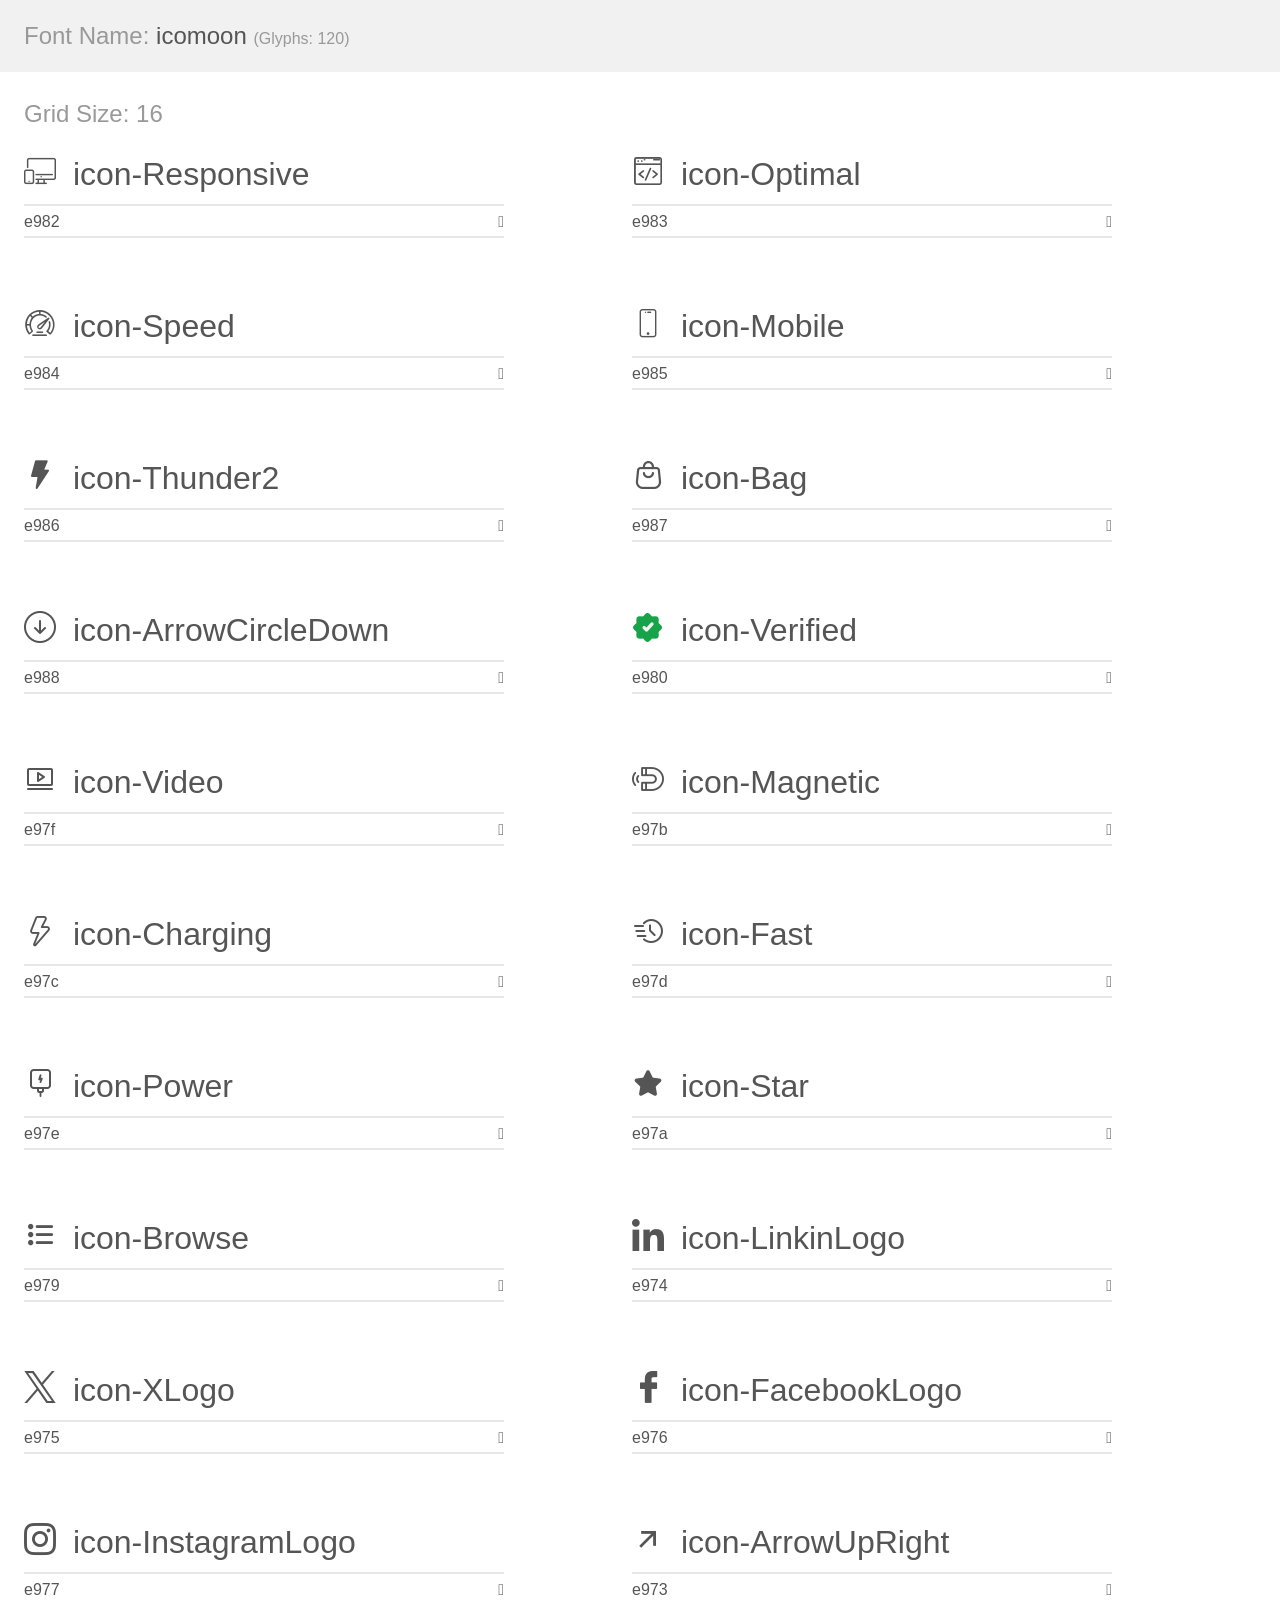
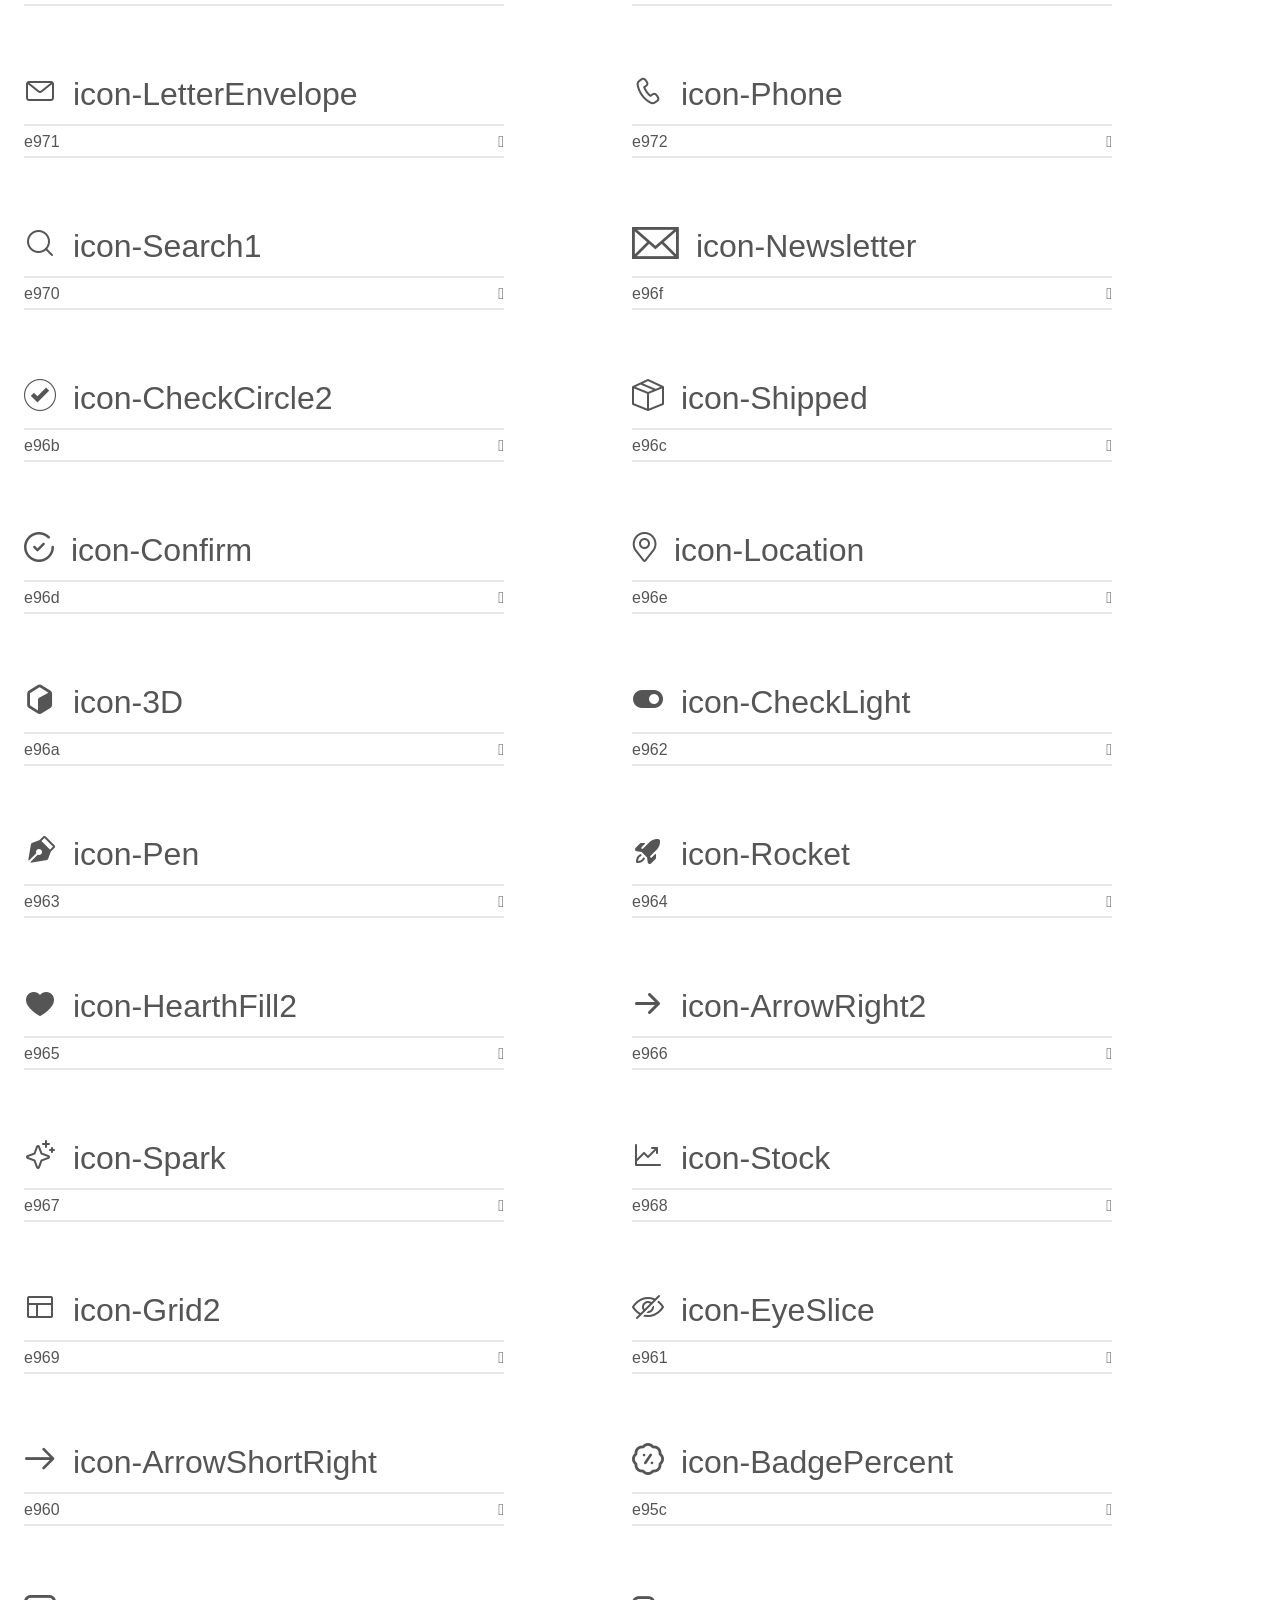
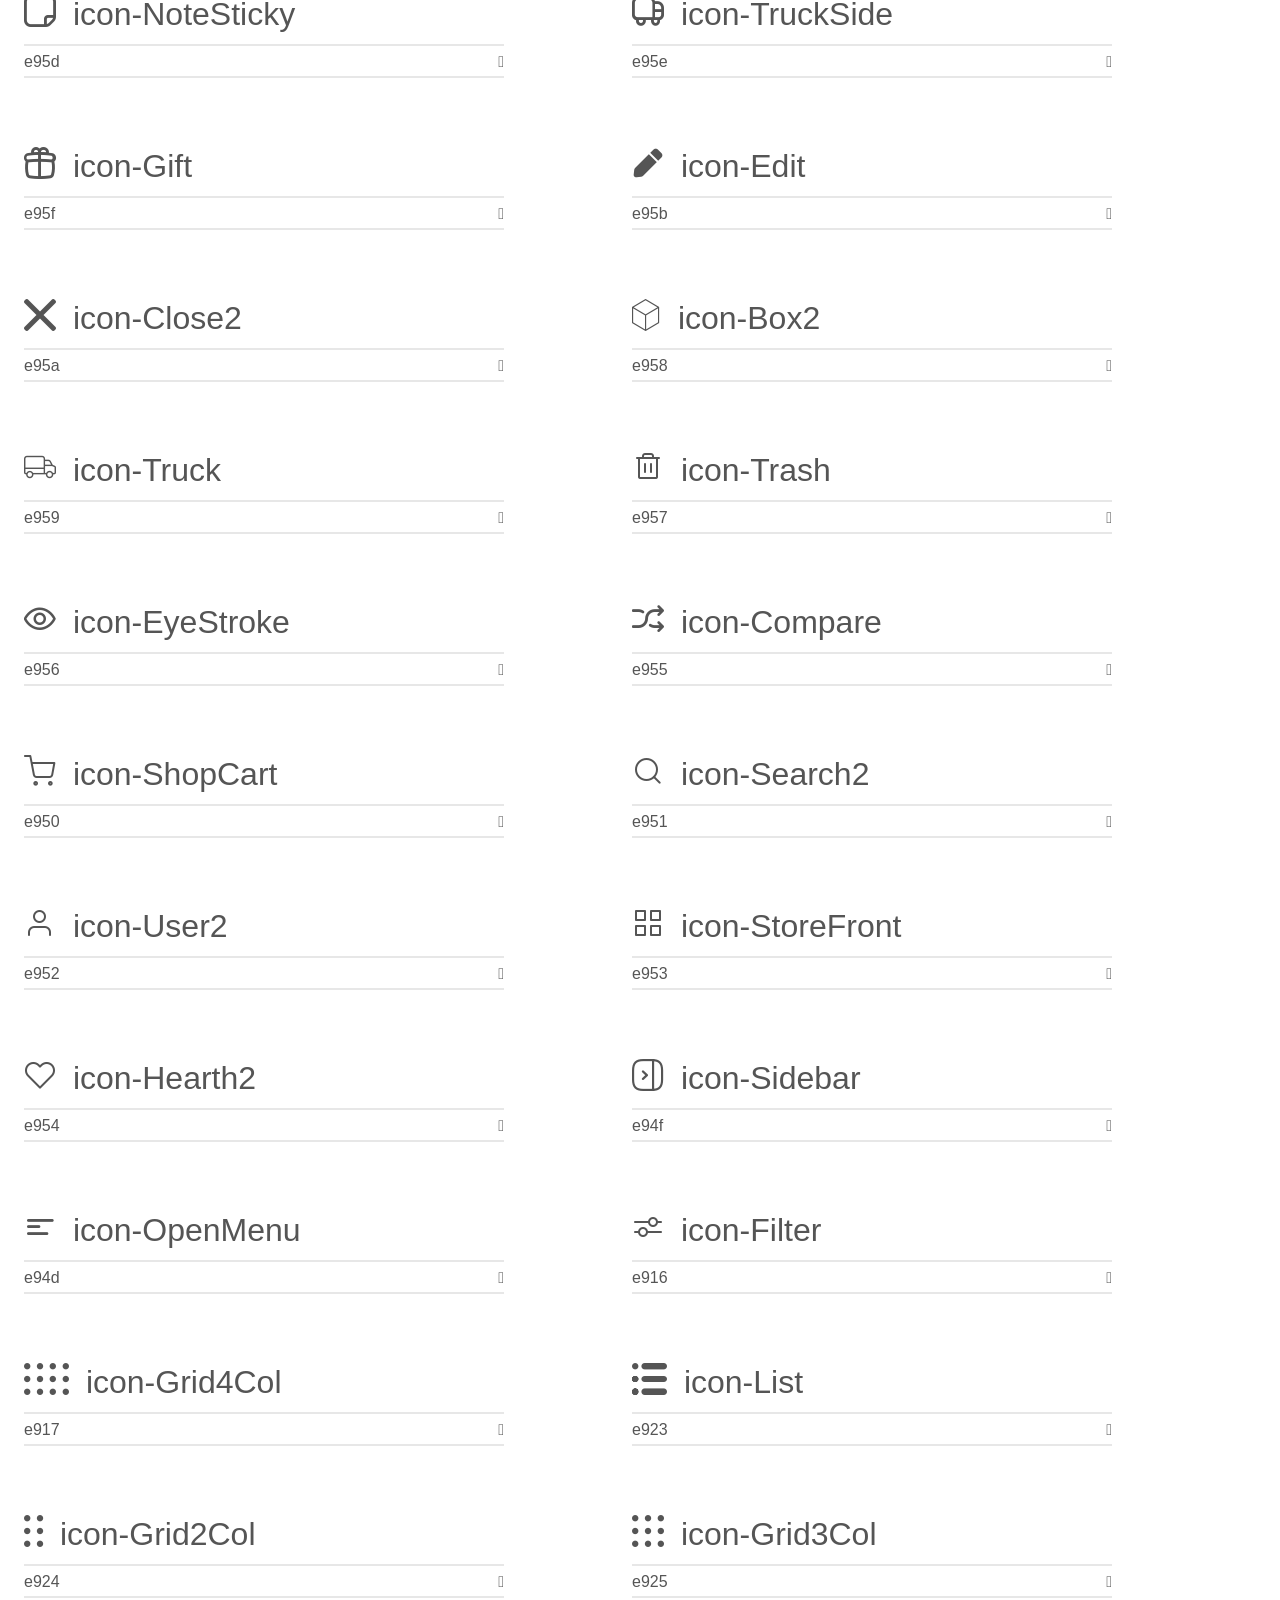
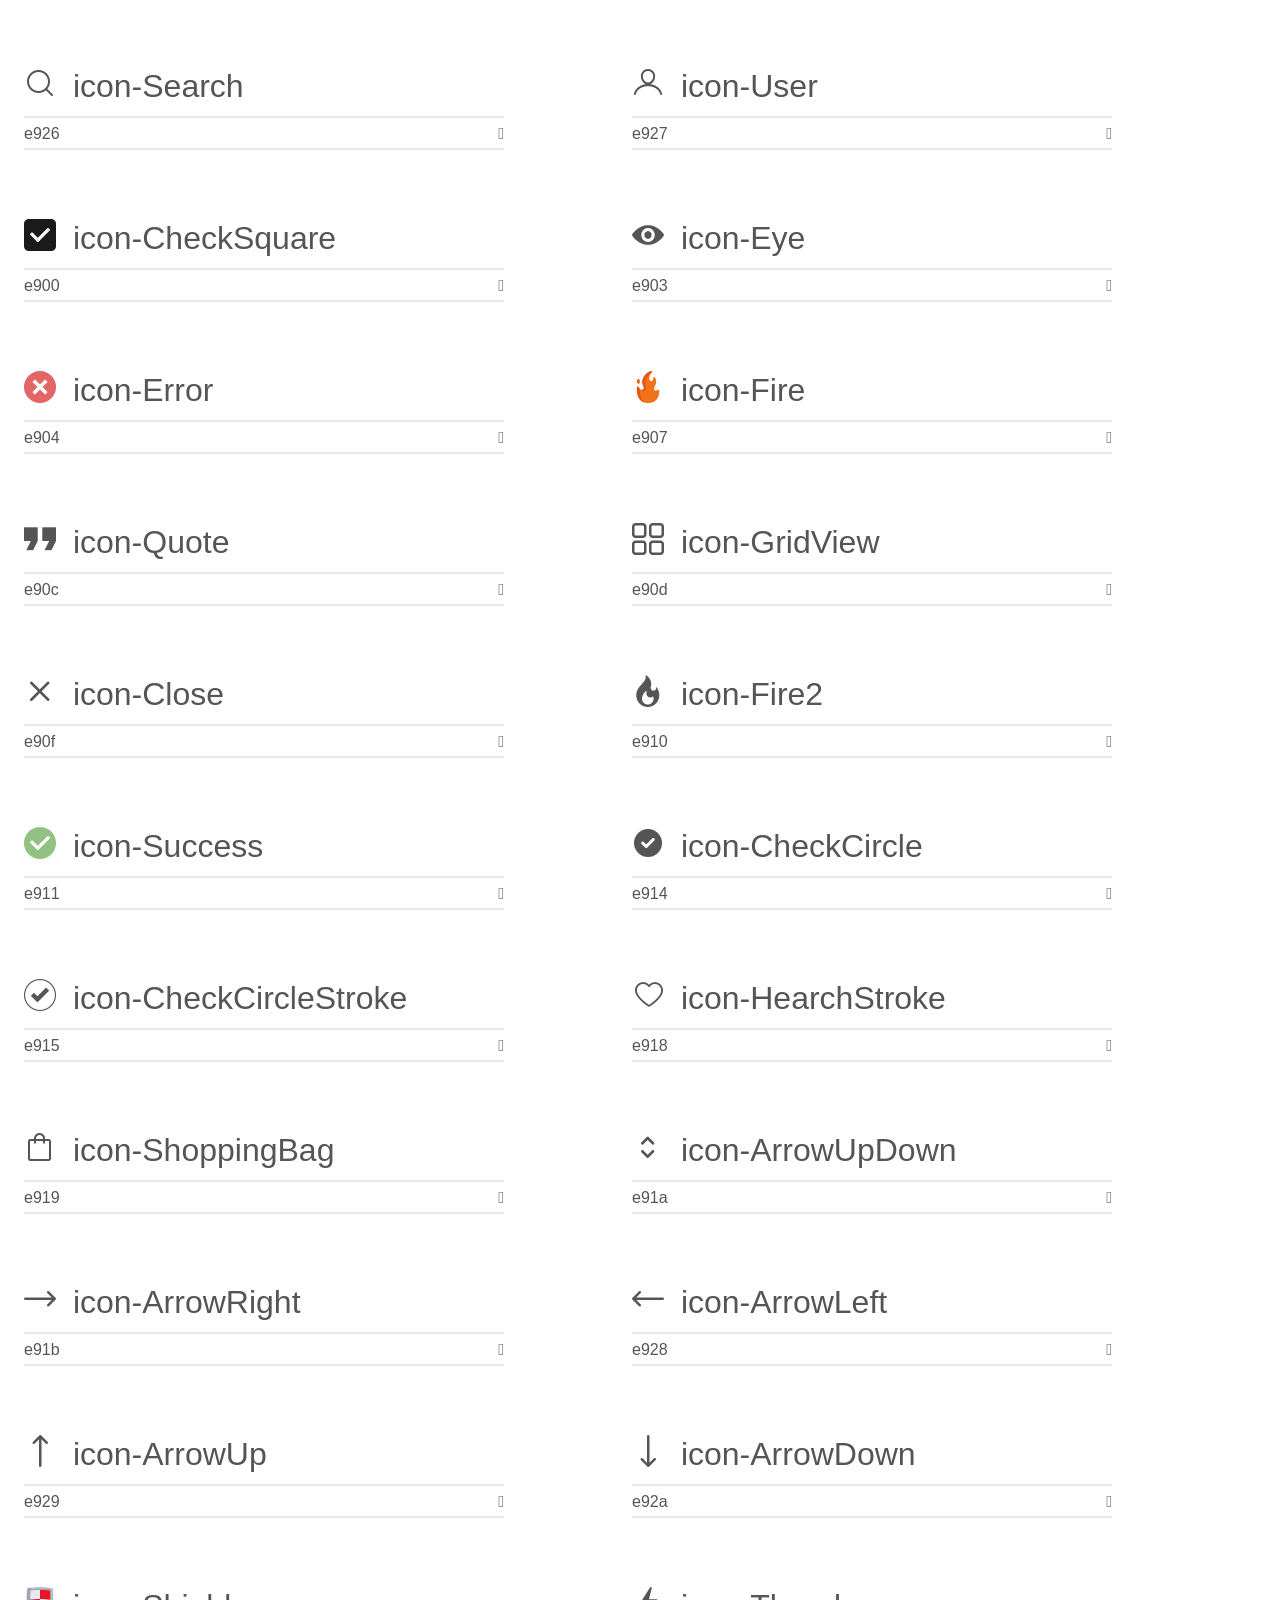
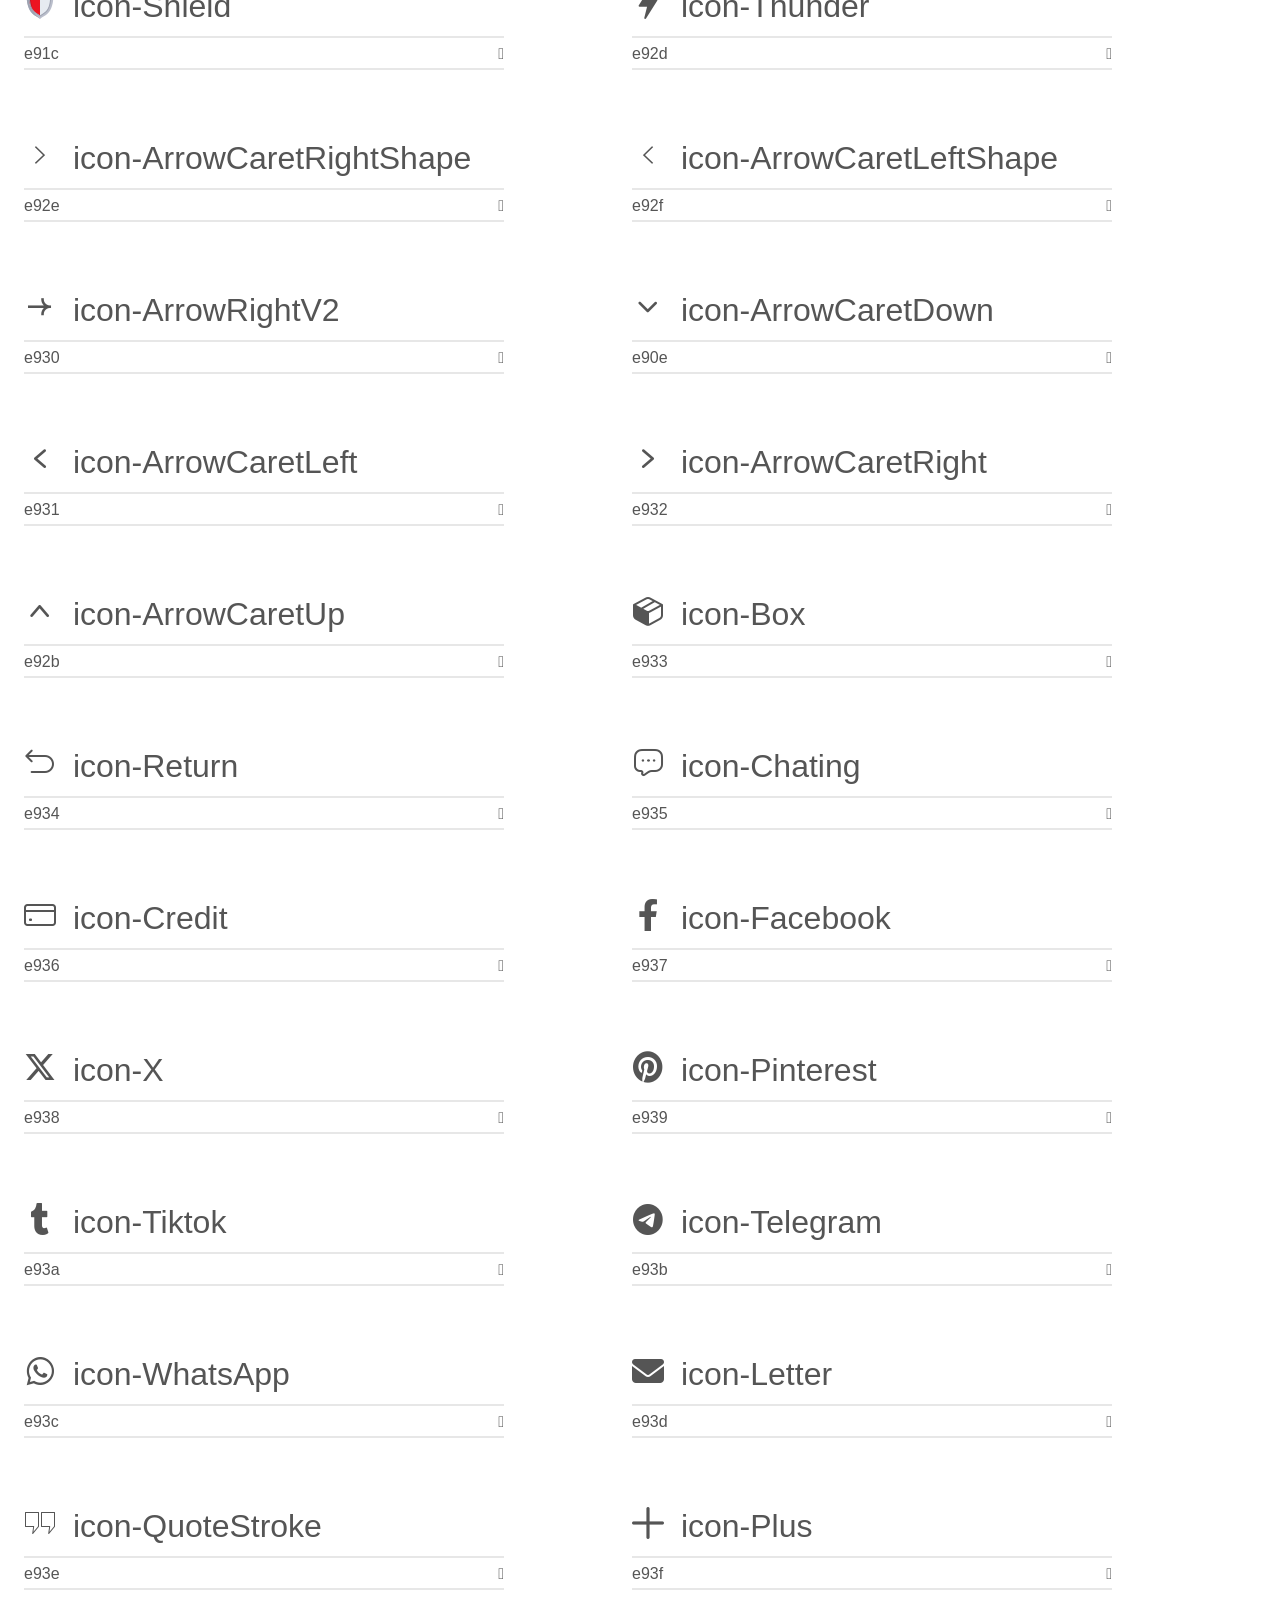
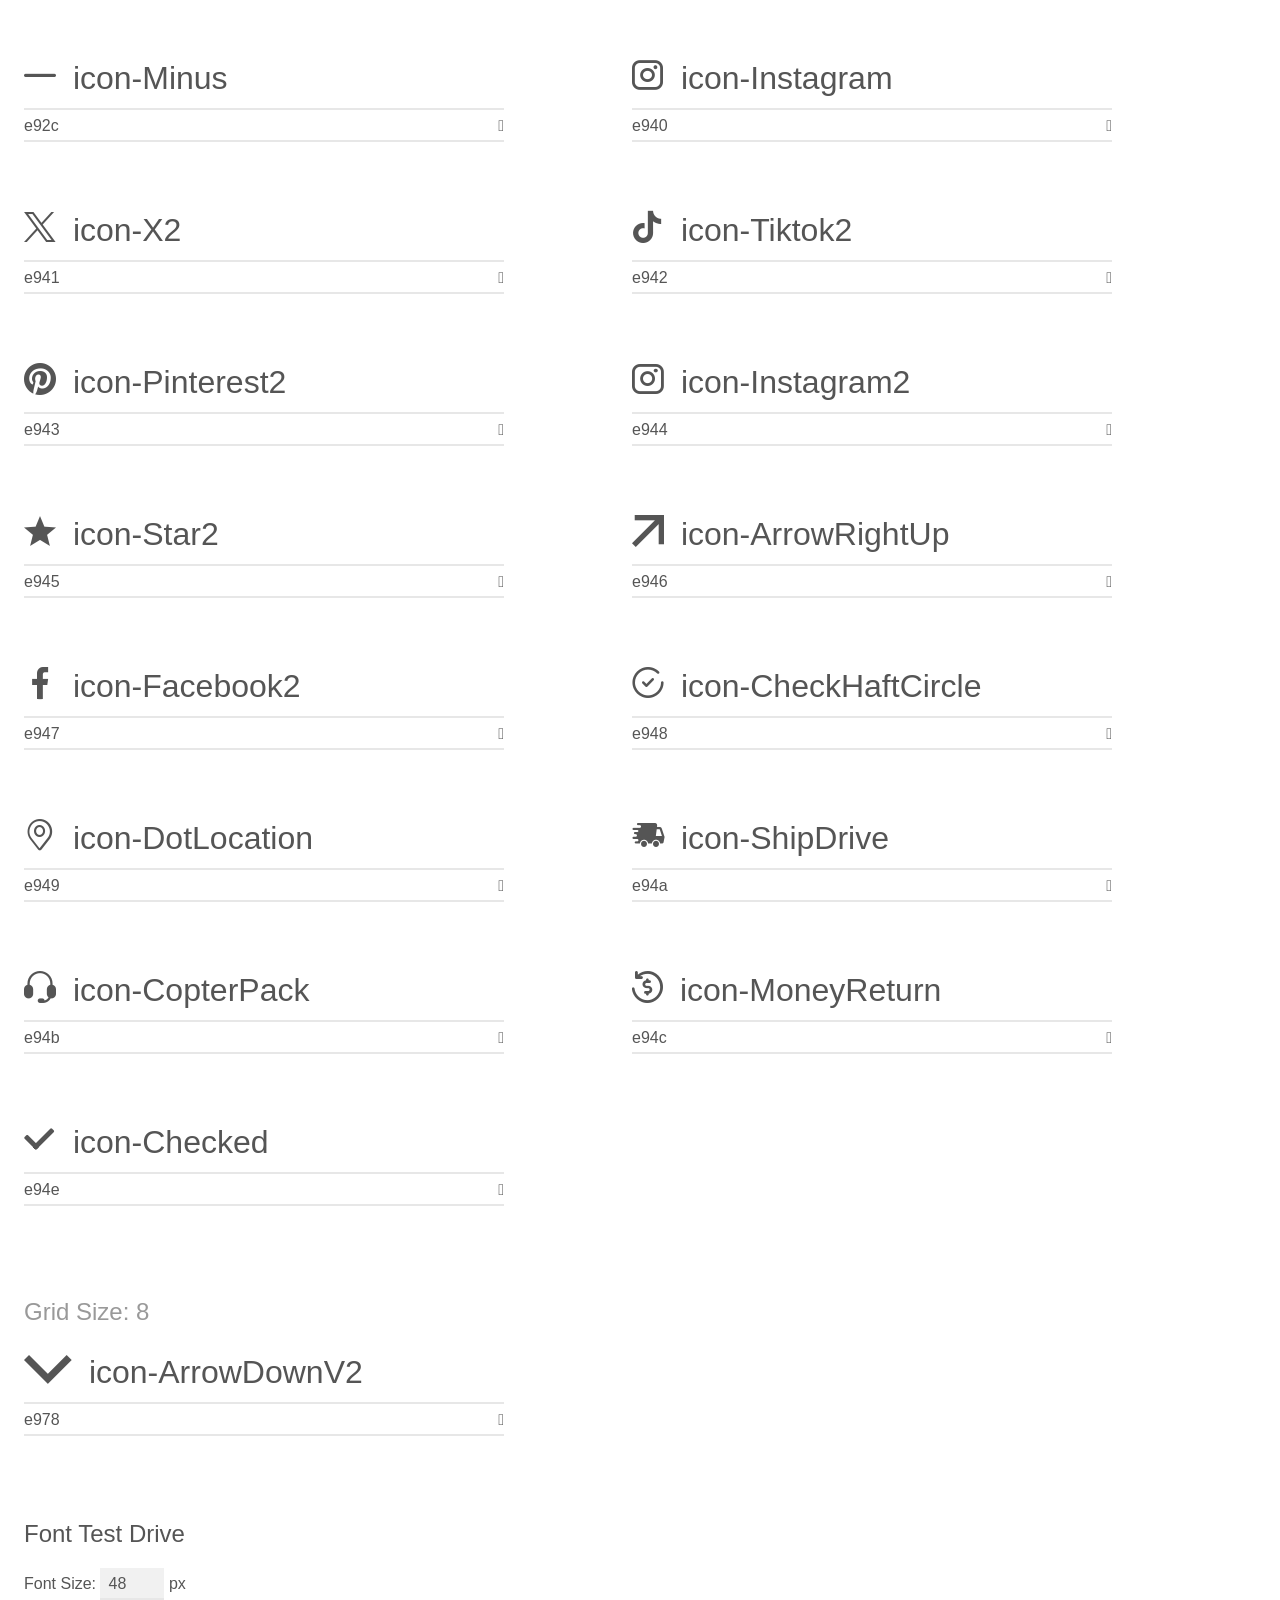
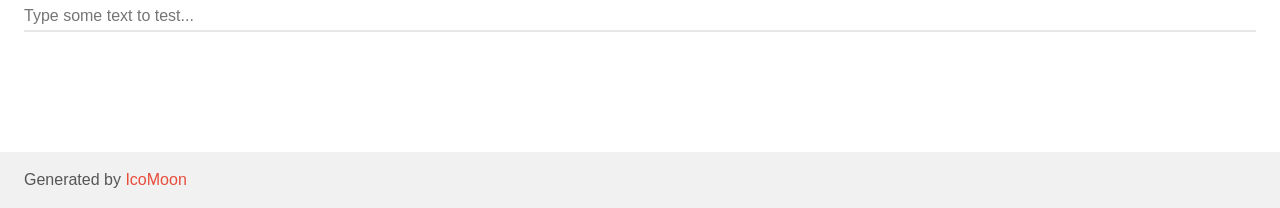
<file: assets/icon/icomoon/demo.html>
<!doctype html>
<html>
<head>
    <meta charset="utf-8">
    <title>IcoMoon Demo</title>
    <meta name="description" content="An Icon Font Generated By IcoMoon.io">
    <meta name="viewport" content="width=device-width, initial-scale=1">
    <link rel="stylesheet" href="demo-files/demo.css">
    <link rel="stylesheet" href="style.css"></head>
<body>
    <div class="bgc1 clearfix">
        <h1 class="mhmm mvm"><span class="fgc1">Font Name:</span> icomoon <small class="fgc1">(Glyphs:&nbsp;120)</small></h1>
    </div>
    <div class="clearfix mhl ptl">
        <h1 class="mvm mtn fgc1">Grid Size: 16</h1>
        <div class="glyph fs1">
            <div class="clearfix bshadow0 pbs">
                <span class="icon-Responsive"></span>
                <span class="mls"> icon-Responsive</span>
            </div>
            <fieldset class="fs0 size1of1 clearfix hidden-false">
                <input type="text" readonly value="e982" class="unit size1of2" />
                <input type="text" maxlength="1" readonly value="&#xe982;" class="unitRight size1of2 talign-right" />
            </fieldset>
            <div class="fs0 bshadow0 clearfix hidden-true">
                <span class="unit pvs fgc1">liga: </span>
                <input type="text" readonly value="" class="liga unitRight" />
            </div>
        </div>
        <div class="glyph fs1">
            <div class="clearfix bshadow0 pbs">
                <span class="icon-Optimal"></span>
                <span class="mls"> icon-Optimal</span>
            </div>
            <fieldset class="fs0 size1of1 clearfix hidden-false">
                <input type="text" readonly value="e983" class="unit size1of2" />
                <input type="text" maxlength="1" readonly value="&#xe983;" class="unitRight size1of2 talign-right" />
            </fieldset>
            <div class="fs0 bshadow0 clearfix hidden-true">
                <span class="unit pvs fgc1">liga: </span>
                <input type="text" readonly value="" class="liga unitRight" />
            </div>
        </div>
        <div class="glyph fs1">
            <div class="clearfix bshadow0 pbs">
                <span class="icon-Speed"></span>
                <span class="mls"> icon-Speed</span>
            </div>
            <fieldset class="fs0 size1of1 clearfix hidden-false">
                <input type="text" readonly value="e984" class="unit size1of2" />
                <input type="text" maxlength="1" readonly value="&#xe984;" class="unitRight size1of2 talign-right" />
            </fieldset>
            <div class="fs0 bshadow0 clearfix hidden-true">
                <span class="unit pvs fgc1">liga: </span>
                <input type="text" readonly value="" class="liga unitRight" />
            </div>
        </div>
        <div class="glyph fs1">
            <div class="clearfix bshadow0 pbs">
                <span class="icon-Mobile"></span>
                <span class="mls"> icon-Mobile</span>
            </div>
            <fieldset class="fs0 size1of1 clearfix hidden-false">
                <input type="text" readonly value="e985" class="unit size1of2" />
                <input type="text" maxlength="1" readonly value="&#xe985;" class="unitRight size1of2 talign-right" />
            </fieldset>
            <div class="fs0 bshadow0 clearfix hidden-true">
                <span class="unit pvs fgc1">liga: </span>
                <input type="text" readonly value="" class="liga unitRight" />
            </div>
        </div>
        <div class="glyph fs1">
            <div class="clearfix bshadow0 pbs">
                <span class="icon-Thunder2"></span>
                <span class="mls"> icon-Thunder2</span>
            </div>
            <fieldset class="fs0 size1of1 clearfix hidden-false">
                <input type="text" readonly value="e986" class="unit size1of2" />
                <input type="text" maxlength="1" readonly value="&#xe986;" class="unitRight size1of2 talign-right" />
            </fieldset>
            <div class="fs0 bshadow0 clearfix hidden-true">
                <span class="unit pvs fgc1">liga: </span>
                <input type="text" readonly value="" class="liga unitRight" />
            </div>
        </div>
        <div class="glyph fs1">
            <div class="clearfix bshadow0 pbs">
                <span class="icon-Bag"></span>
                <span class="mls"> icon-Bag</span>
            </div>
            <fieldset class="fs0 size1of1 clearfix hidden-false">
                <input type="text" readonly value="e987" class="unit size1of2" />
                <input type="text" maxlength="1" readonly value="&#xe987;" class="unitRight size1of2 talign-right" />
            </fieldset>
            <div class="fs0 bshadow0 clearfix hidden-true">
                <span class="unit pvs fgc1">liga: </span>
                <input type="text" readonly value="" class="liga unitRight" />
            </div>
        </div>
        <div class="glyph fs1">
            <div class="clearfix bshadow0 pbs">
                <span class="icon-ArrowCircleDown"></span>
                <span class="mls"> icon-ArrowCircleDown</span>
            </div>
            <fieldset class="fs0 size1of1 clearfix hidden-false">
                <input type="text" readonly value="e988" class="unit size1of2" />
                <input type="text" maxlength="1" readonly value="&#xe988;" class="unitRight size1of2 talign-right" />
            </fieldset>
            <div class="fs0 bshadow0 clearfix hidden-true">
                <span class="unit pvs fgc1">liga: </span>
                <input type="text" readonly value="" class="liga unitRight" />
            </div>
        </div>
        <div class="glyph fs1">
            <div class="clearfix bshadow0 pbs">
                <span class="icon-Verified"><span class="path1"></span><span class="path2"></span></span>
                <span class="mls"> icon-Verified</span>
            </div>
            <fieldset class="fs0 size1of1 clearfix hidden-false">
                <input type="text" readonly value="e980" class="unit size1of2" />
                <input type="text" maxlength="1" readonly value="&#xe980;" class="unitRight size1of2 talign-right" />
            </fieldset>
            <div class="fs0 bshadow0 clearfix hidden-true">
                <span class="unit pvs fgc1">liga: </span>
                <input type="text" readonly value="" class="liga unitRight" />
            </div>
        </div>
        <div class="glyph fs1">
            <div class="clearfix bshadow0 pbs">
                <span class="icon-Video"></span>
                <span class="mls"> icon-Video</span>
            </div>
            <fieldset class="fs0 size1of1 clearfix hidden-false">
                <input type="text" readonly value="e97f" class="unit size1of2" />
                <input type="text" maxlength="1" readonly value="&#xe97f;" class="unitRight size1of2 talign-right" />
            </fieldset>
            <div class="fs0 bshadow0 clearfix hidden-true">
                <span class="unit pvs fgc1">liga: </span>
                <input type="text" readonly value="" class="liga unitRight" />
            </div>
        </div>
        <div class="glyph fs1">
            <div class="clearfix bshadow0 pbs">
                <span class="icon-Magnetic"></span>
                <span class="mls"> icon-Magnetic</span>
            </div>
            <fieldset class="fs0 size1of1 clearfix hidden-false">
                <input type="text" readonly value="e97b" class="unit size1of2" />
                <input type="text" maxlength="1" readonly value="&#xe97b;" class="unitRight size1of2 talign-right" />
            </fieldset>
            <div class="fs0 bshadow0 clearfix hidden-true">
                <span class="unit pvs fgc1">liga: </span>
                <input type="text" readonly value="" class="liga unitRight" />
            </div>
        </div>
        <div class="glyph fs1">
            <div class="clearfix bshadow0 pbs">
                <span class="icon-Charging"></span>
                <span class="mls"> icon-Charging</span>
            </div>
            <fieldset class="fs0 size1of1 clearfix hidden-false">
                <input type="text" readonly value="e97c" class="unit size1of2" />
                <input type="text" maxlength="1" readonly value="&#xe97c;" class="unitRight size1of2 talign-right" />
            </fieldset>
            <div class="fs0 bshadow0 clearfix hidden-true">
                <span class="unit pvs fgc1">liga: </span>
                <input type="text" readonly value="" class="liga unitRight" />
            </div>
        </div>
        <div class="glyph fs1">
            <div class="clearfix bshadow0 pbs">
                <span class="icon-Fast"></span>
                <span class="mls"> icon-Fast</span>
            </div>
            <fieldset class="fs0 size1of1 clearfix hidden-false">
                <input type="text" readonly value="e97d" class="unit size1of2" />
                <input type="text" maxlength="1" readonly value="&#xe97d;" class="unitRight size1of2 talign-right" />
            </fieldset>
            <div class="fs0 bshadow0 clearfix hidden-true">
                <span class="unit pvs fgc1">liga: </span>
                <input type="text" readonly value="" class="liga unitRight" />
            </div>
        </div>
        <div class="glyph fs1">
            <div class="clearfix bshadow0 pbs">
                <span class="icon-Power"></span>
                <span class="mls"> icon-Power</span>
            </div>
            <fieldset class="fs0 size1of1 clearfix hidden-false">
                <input type="text" readonly value="e97e" class="unit size1of2" />
                <input type="text" maxlength="1" readonly value="&#xe97e;" class="unitRight size1of2 talign-right" />
            </fieldset>
            <div class="fs0 bshadow0 clearfix hidden-true">
                <span class="unit pvs fgc1">liga: </span>
                <input type="text" readonly value="" class="liga unitRight" />
            </div>
        </div>
        <div class="glyph fs1">
            <div class="clearfix bshadow0 pbs">
                <span class="icon-Star"></span>
                <span class="mls"> icon-Star</span>
            </div>
            <fieldset class="fs0 size1of1 clearfix hidden-false">
                <input type="text" readonly value="e97a" class="unit size1of2" />
                <input type="text" maxlength="1" readonly value="&#xe97a;" class="unitRight size1of2 talign-right" />
            </fieldset>
            <div class="fs0 bshadow0 clearfix hidden-true">
                <span class="unit pvs fgc1">liga: </span>
                <input type="text" readonly value="" class="liga unitRight" />
            </div>
        </div>
        <div class="glyph fs1">
            <div class="clearfix bshadow0 pbs">
                <span class="icon-Browse"></span>
                <span class="mls"> icon-Browse</span>
            </div>
            <fieldset class="fs0 size1of1 clearfix hidden-false">
                <input type="text" readonly value="e979" class="unit size1of2" />
                <input type="text" maxlength="1" readonly value="&#xe979;" class="unitRight size1of2 talign-right" />
            </fieldset>
            <div class="fs0 bshadow0 clearfix hidden-true">
                <span class="unit pvs fgc1">liga: </span>
                <input type="text" readonly value="" class="liga unitRight" />
            </div>
        </div>
        <div class="glyph fs1">
            <div class="clearfix bshadow0 pbs">
                <span class="icon-LinkinLogo"></span>
                <span class="mls"> icon-LinkinLogo</span>
            </div>
            <fieldset class="fs0 size1of1 clearfix hidden-false">
                <input type="text" readonly value="e974" class="unit size1of2" />
                <input type="text" maxlength="1" readonly value="&#xe974;" class="unitRight size1of2 talign-right" />
            </fieldset>
            <div class="fs0 bshadow0 clearfix hidden-true">
                <span class="unit pvs fgc1">liga: </span>
                <input type="text" readonly value="" class="liga unitRight" />
            </div>
        </div>
        <div class="glyph fs1">
            <div class="clearfix bshadow0 pbs">
                <span class="icon-XLogo"></span>
                <span class="mls"> icon-XLogo</span>
            </div>
            <fieldset class="fs0 size1of1 clearfix hidden-false">
                <input type="text" readonly value="e975" class="unit size1of2" />
                <input type="text" maxlength="1" readonly value="&#xe975;" class="unitRight size1of2 talign-right" />
            </fieldset>
            <div class="fs0 bshadow0 clearfix hidden-true">
                <span class="unit pvs fgc1">liga: </span>
                <input type="text" readonly value="" class="liga unitRight" />
            </div>
        </div>
        <div class="glyph fs1">
            <div class="clearfix bshadow0 pbs">
                <span class="icon-FacebookLogo"></span>
                <span class="mls"> icon-FacebookLogo</span>
            </div>
            <fieldset class="fs0 size1of1 clearfix hidden-false">
                <input type="text" readonly value="e976" class="unit size1of2" />
                <input type="text" maxlength="1" readonly value="&#xe976;" class="unitRight size1of2 talign-right" />
            </fieldset>
            <div class="fs0 bshadow0 clearfix hidden-true">
                <span class="unit pvs fgc1">liga: </span>
                <input type="text" readonly value="" class="liga unitRight" />
            </div>
        </div>
        <div class="glyph fs1">
            <div class="clearfix bshadow0 pbs">
                <span class="icon-InstagramLogo"></span>
                <span class="mls"> icon-InstagramLogo</span>
            </div>
            <fieldset class="fs0 size1of1 clearfix hidden-false">
                <input type="text" readonly value="e977" class="unit size1of2" />
                <input type="text" maxlength="1" readonly value="&#xe977;" class="unitRight size1of2 talign-right" />
            </fieldset>
            <div class="fs0 bshadow0 clearfix hidden-true">
                <span class="unit pvs fgc1">liga: </span>
                <input type="text" readonly value="" class="liga unitRight" />
            </div>
        </div>
        <div class="glyph fs1">
            <div class="clearfix bshadow0 pbs">
                <span class="icon-ArrowUpRight"></span>
                <span class="mls"> icon-ArrowUpRight</span>
            </div>
            <fieldset class="fs0 size1of1 clearfix hidden-false">
                <input type="text" readonly value="e973" class="unit size1of2" />
                <input type="text" maxlength="1" readonly value="&#xe973;" class="unitRight size1of2 talign-right" />
            </fieldset>
            <div class="fs0 bshadow0 clearfix hidden-true">
                <span class="unit pvs fgc1">liga: </span>
                <input type="text" readonly value="" class="liga unitRight" />
            </div>
        </div>
        <div class="glyph fs1">
            <div class="clearfix bshadow0 pbs">
                <span class="icon-LetterEnvelope"></span>
                <span class="mls"> icon-LetterEnvelope</span>
            </div>
            <fieldset class="fs0 size1of1 clearfix hidden-false">
                <input type="text" readonly value="e971" class="unit size1of2" />
                <input type="text" maxlength="1" readonly value="&#xe971;" class="unitRight size1of2 talign-right" />
            </fieldset>
            <div class="fs0 bshadow0 clearfix hidden-true">
                <span class="unit pvs fgc1">liga: </span>
                <input type="text" readonly value="" class="liga unitRight" />
            </div>
        </div>
        <div class="glyph fs1">
            <div class="clearfix bshadow0 pbs">
                <span class="icon-Phone"></span>
                <span class="mls"> icon-Phone</span>
            </div>
            <fieldset class="fs0 size1of1 clearfix hidden-false">
                <input type="text" readonly value="e972" class="unit size1of2" />
                <input type="text" maxlength="1" readonly value="&#xe972;" class="unitRight size1of2 talign-right" />
            </fieldset>
            <div class="fs0 bshadow0 clearfix hidden-true">
                <span class="unit pvs fgc1">liga: </span>
                <input type="text" readonly value="" class="liga unitRight" />
            </div>
        </div>
        <div class="glyph fs1">
            <div class="clearfix bshadow0 pbs">
                <span class="icon-Search1"></span>
                <span class="mls"> icon-Search1</span>
            </div>
            <fieldset class="fs0 size1of1 clearfix hidden-false">
                <input type="text" readonly value="e970" class="unit size1of2" />
                <input type="text" maxlength="1" readonly value="&#xe970;" class="unitRight size1of2 talign-right" />
            </fieldset>
            <div class="fs0 bshadow0 clearfix hidden-true">
                <span class="unit pvs fgc1">liga: </span>
                <input type="text" readonly value="" class="liga unitRight" />
            </div>
        </div>
        <div class="glyph fs1">
            <div class="clearfix bshadow0 pbs">
                <span class="icon-Newsletter"></span>
                <span class="mls"> icon-Newsletter</span>
            </div>
            <fieldset class="fs0 size1of1 clearfix hidden-false">
                <input type="text" readonly value="e96f" class="unit size1of2" />
                <input type="text" maxlength="1" readonly value="&#xe96f;" class="unitRight size1of2 talign-right" />
            </fieldset>
            <div class="fs0 bshadow0 clearfix hidden-true">
                <span class="unit pvs fgc1">liga: </span>
                <input type="text" readonly value="" class="liga unitRight" />
            </div>
        </div>
        <div class="glyph fs1">
            <div class="clearfix bshadow0 pbs">
                <span class="icon-CheckCircle2"></span>
                <span class="mls"> icon-CheckCircle2</span>
            </div>
            <fieldset class="fs0 size1of1 clearfix hidden-false">
                <input type="text" readonly value="e96b" class="unit size1of2" />
                <input type="text" maxlength="1" readonly value="&#xe96b;" class="unitRight size1of2 talign-right" />
            </fieldset>
            <div class="fs0 bshadow0 clearfix hidden-true">
                <span class="unit pvs fgc1">liga: </span>
                <input type="text" readonly value="" class="liga unitRight" />
            </div>
        </div>
        <div class="glyph fs1">
            <div class="clearfix bshadow0 pbs">
                <span class="icon-Shipped"></span>
                <span class="mls"> icon-Shipped</span>
            </div>
            <fieldset class="fs0 size1of1 clearfix hidden-false">
                <input type="text" readonly value="e96c" class="unit size1of2" />
                <input type="text" maxlength="1" readonly value="&#xe96c;" class="unitRight size1of2 talign-right" />
            </fieldset>
            <div class="fs0 bshadow0 clearfix hidden-true">
                <span class="unit pvs fgc1">liga: </span>
                <input type="text" readonly value="" class="liga unitRight" />
            </div>
        </div>
        <div class="glyph fs1">
            <div class="clearfix bshadow0 pbs">
                <span class="icon-Confirm"></span>
                <span class="mls"> icon-Confirm</span>
            </div>
            <fieldset class="fs0 size1of1 clearfix hidden-false">
                <input type="text" readonly value="e96d" class="unit size1of2" />
                <input type="text" maxlength="1" readonly value="&#xe96d;" class="unitRight size1of2 talign-right" />
            </fieldset>
            <div class="fs0 bshadow0 clearfix hidden-true">
                <span class="unit pvs fgc1">liga: </span>
                <input type="text" readonly value="" class="liga unitRight" />
            </div>
        </div>
        <div class="glyph fs1">
            <div class="clearfix bshadow0 pbs">
                <span class="icon-Location"></span>
                <span class="mls"> icon-Location</span>
            </div>
            <fieldset class="fs0 size1of1 clearfix hidden-false">
                <input type="text" readonly value="e96e" class="unit size1of2" />
                <input type="text" maxlength="1" readonly value="&#xe96e;" class="unitRight size1of2 talign-right" />
            </fieldset>
            <div class="fs0 bshadow0 clearfix hidden-true">
                <span class="unit pvs fgc1">liga: </span>
                <input type="text" readonly value="" class="liga unitRight" />
            </div>
        </div>
        <div class="glyph fs1">
            <div class="clearfix bshadow0 pbs">
                <span class="icon-3D"></span>
                <span class="mls"> icon-3D</span>
            </div>
            <fieldset class="fs0 size1of1 clearfix hidden-false">
                <input type="text" readonly value="e96a" class="unit size1of2" />
                <input type="text" maxlength="1" readonly value="&#xe96a;" class="unitRight size1of2 talign-right" />
            </fieldset>
            <div class="fs0 bshadow0 clearfix hidden-true">
                <span class="unit pvs fgc1">liga: </span>
                <input type="text" readonly value="" class="liga unitRight" />
            </div>
        </div>
        <div class="glyph fs1">
            <div class="clearfix bshadow0 pbs">
                <span class="icon-CheckLight"></span>
                <span class="mls"> icon-CheckLight</span>
            </div>
            <fieldset class="fs0 size1of1 clearfix hidden-false">
                <input type="text" readonly value="e962" class="unit size1of2" />
                <input type="text" maxlength="1" readonly value="&#xe962;" class="unitRight size1of2 talign-right" />
            </fieldset>
            <div class="fs0 bshadow0 clearfix hidden-true">
                <span class="unit pvs fgc1">liga: </span>
                <input type="text" readonly value="" class="liga unitRight" />
            </div>
        </div>
        <div class="glyph fs1">
            <div class="clearfix bshadow0 pbs">
                <span class="icon-Pen"></span>
                <span class="mls"> icon-Pen</span>
            </div>
            <fieldset class="fs0 size1of1 clearfix hidden-false">
                <input type="text" readonly value="e963" class="unit size1of2" />
                <input type="text" maxlength="1" readonly value="&#xe963;" class="unitRight size1of2 talign-right" />
            </fieldset>
            <div class="fs0 bshadow0 clearfix hidden-true">
                <span class="unit pvs fgc1">liga: </span>
                <input type="text" readonly value="" class="liga unitRight" />
            </div>
        </div>
        <div class="glyph fs1">
            <div class="clearfix bshadow0 pbs">
                <span class="icon-Rocket"></span>
                <span class="mls"> icon-Rocket</span>
            </div>
            <fieldset class="fs0 size1of1 clearfix hidden-false">
                <input type="text" readonly value="e964" class="unit size1of2" />
                <input type="text" maxlength="1" readonly value="&#xe964;" class="unitRight size1of2 talign-right" />
            </fieldset>
            <div class="fs0 bshadow0 clearfix hidden-true">
                <span class="unit pvs fgc1">liga: </span>
                <input type="text" readonly value="" class="liga unitRight" />
            </div>
        </div>
        <div class="glyph fs1">
            <div class="clearfix bshadow0 pbs">
                <span class="icon-HearthFill2"></span>
                <span class="mls"> icon-HearthFill2</span>
            </div>
            <fieldset class="fs0 size1of1 clearfix hidden-false">
                <input type="text" readonly value="e965" class="unit size1of2" />
                <input type="text" maxlength="1" readonly value="&#xe965;" class="unitRight size1of2 talign-right" />
            </fieldset>
            <div class="fs0 bshadow0 clearfix hidden-true">
                <span class="unit pvs fgc1">liga: </span>
                <input type="text" readonly value="" class="liga unitRight" />
            </div>
        </div>
        <div class="glyph fs1">
            <div class="clearfix bshadow0 pbs">
                <span class="icon-ArrowRight2"></span>
                <span class="mls"> icon-ArrowRight2</span>
            </div>
            <fieldset class="fs0 size1of1 clearfix hidden-false">
                <input type="text" readonly value="e966" class="unit size1of2" />
                <input type="text" maxlength="1" readonly value="&#xe966;" class="unitRight size1of2 talign-right" />
            </fieldset>
            <div class="fs0 bshadow0 clearfix hidden-true">
                <span class="unit pvs fgc1">liga: </span>
                <input type="text" readonly value="" class="liga unitRight" />
            </div>
        </div>
        <div class="glyph fs1">
            <div class="clearfix bshadow0 pbs">
                <span class="icon-Spark"></span>
                <span class="mls"> icon-Spark</span>
            </div>
            <fieldset class="fs0 size1of1 clearfix hidden-false">
                <input type="text" readonly value="e967" class="unit size1of2" />
                <input type="text" maxlength="1" readonly value="&#xe967;" class="unitRight size1of2 talign-right" />
            </fieldset>
            <div class="fs0 bshadow0 clearfix hidden-true">
                <span class="unit pvs fgc1">liga: </span>
                <input type="text" readonly value="" class="liga unitRight" />
            </div>
        </div>
        <div class="glyph fs1">
            <div class="clearfix bshadow0 pbs">
                <span class="icon-Stock"></span>
                <span class="mls"> icon-Stock</span>
            </div>
            <fieldset class="fs0 size1of1 clearfix hidden-false">
                <input type="text" readonly value="e968" class="unit size1of2" />
                <input type="text" maxlength="1" readonly value="&#xe968;" class="unitRight size1of2 talign-right" />
            </fieldset>
            <div class="fs0 bshadow0 clearfix hidden-true">
                <span class="unit pvs fgc1">liga: </span>
                <input type="text" readonly value="" class="liga unitRight" />
            </div>
        </div>
        <div class="glyph fs1">
            <div class="clearfix bshadow0 pbs">
                <span class="icon-Grid2"></span>
                <span class="mls"> icon-Grid2</span>
            </div>
            <fieldset class="fs0 size1of1 clearfix hidden-false">
                <input type="text" readonly value="e969" class="unit size1of2" />
                <input type="text" maxlength="1" readonly value="&#xe969;" class="unitRight size1of2 talign-right" />
            </fieldset>
            <div class="fs0 bshadow0 clearfix hidden-true">
                <span class="unit pvs fgc1">liga: </span>
                <input type="text" readonly value="" class="liga unitRight" />
            </div>
        </div>
        <div class="glyph fs1">
            <div class="clearfix bshadow0 pbs">
                <span class="icon-EyeSlice"></span>
                <span class="mls"> icon-EyeSlice</span>
            </div>
            <fieldset class="fs0 size1of1 clearfix hidden-false">
                <input type="text" readonly value="e961" class="unit size1of2" />
                <input type="text" maxlength="1" readonly value="&#xe961;" class="unitRight size1of2 talign-right" />
            </fieldset>
            <div class="fs0 bshadow0 clearfix hidden-true">
                <span class="unit pvs fgc1">liga: </span>
                <input type="text" readonly value="" class="liga unitRight" />
            </div>
        </div>
        <div class="glyph fs1">
            <div class="clearfix bshadow0 pbs">
                <span class="icon-ArrowShortRight"></span>
                <span class="mls"> icon-ArrowShortRight</span>
            </div>
            <fieldset class="fs0 size1of1 clearfix hidden-false">
                <input type="text" readonly value="e960" class="unit size1of2" />
                <input type="text" maxlength="1" readonly value="&#xe960;" class="unitRight size1of2 talign-right" />
            </fieldset>
            <div class="fs0 bshadow0 clearfix hidden-true">
                <span class="unit pvs fgc1">liga: </span>
                <input type="text" readonly value="" class="liga unitRight" />
            </div>
        </div>
        <div class="glyph fs1">
            <div class="clearfix bshadow0 pbs">
                <span class="icon-BadgePercent"></span>
                <span class="mls"> icon-BadgePercent</span>
            </div>
            <fieldset class="fs0 size1of1 clearfix hidden-false">
                <input type="text" readonly value="e95c" class="unit size1of2" />
                <input type="text" maxlength="1" readonly value="&#xe95c;" class="unitRight size1of2 talign-right" />
            </fieldset>
            <div class="fs0 bshadow0 clearfix hidden-true">
                <span class="unit pvs fgc1">liga: </span>
                <input type="text" readonly value="" class="liga unitRight" />
            </div>
        </div>
        <div class="glyph fs1">
            <div class="clearfix bshadow0 pbs">
                <span class="icon-NoteSticky"></span>
                <span class="mls"> icon-NoteSticky</span>
            </div>
            <fieldset class="fs0 size1of1 clearfix hidden-false">
                <input type="text" readonly value="e95d" class="unit size1of2" />
                <input type="text" maxlength="1" readonly value="&#xe95d;" class="unitRight size1of2 talign-right" />
            </fieldset>
            <div class="fs0 bshadow0 clearfix hidden-true">
                <span class="unit pvs fgc1">liga: </span>
                <input type="text" readonly value="" class="liga unitRight" />
            </div>
        </div>
        <div class="glyph fs1">
            <div class="clearfix bshadow0 pbs">
                <span class="icon-TruckSide"></span>
                <span class="mls"> icon-TruckSide</span>
            </div>
            <fieldset class="fs0 size1of1 clearfix hidden-false">
                <input type="text" readonly value="e95e" class="unit size1of2" />
                <input type="text" maxlength="1" readonly value="&#xe95e;" class="unitRight size1of2 talign-right" />
            </fieldset>
            <div class="fs0 bshadow0 clearfix hidden-true">
                <span class="unit pvs fgc1">liga: </span>
                <input type="text" readonly value="" class="liga unitRight" />
            </div>
        </div>
        <div class="glyph fs1">
            <div class="clearfix bshadow0 pbs">
                <span class="icon-Gift"></span>
                <span class="mls"> icon-Gift</span>
            </div>
            <fieldset class="fs0 size1of1 clearfix hidden-false">
                <input type="text" readonly value="e95f" class="unit size1of2" />
                <input type="text" maxlength="1" readonly value="&#xe95f;" class="unitRight size1of2 talign-right" />
            </fieldset>
            <div class="fs0 bshadow0 clearfix hidden-true">
                <span class="unit pvs fgc1">liga: </span>
                <input type="text" readonly value="" class="liga unitRight" />
            </div>
        </div>
        <div class="glyph fs1">
            <div class="clearfix bshadow0 pbs">
                <span class="icon-Edit"></span>
                <span class="mls"> icon-Edit</span>
            </div>
            <fieldset class="fs0 size1of1 clearfix hidden-false">
                <input type="text" readonly value="e95b" class="unit size1of2" />
                <input type="text" maxlength="1" readonly value="&#xe95b;" class="unitRight size1of2 talign-right" />
            </fieldset>
            <div class="fs0 bshadow0 clearfix hidden-true">
                <span class="unit pvs fgc1">liga: </span>
                <input type="text" readonly value="" class="liga unitRight" />
            </div>
        </div>
        <div class="glyph fs1">
            <div class="clearfix bshadow0 pbs">
                <span class="icon-Close2"></span>
                <span class="mls"> icon-Close2</span>
            </div>
            <fieldset class="fs0 size1of1 clearfix hidden-false">
                <input type="text" readonly value="e95a" class="unit size1of2" />
                <input type="text" maxlength="1" readonly value="&#xe95a;" class="unitRight size1of2 talign-right" />
            </fieldset>
            <div class="fs0 bshadow0 clearfix hidden-true">
                <span class="unit pvs fgc1">liga: </span>
                <input type="text" readonly value="" class="liga unitRight" />
            </div>
        </div>
        <div class="glyph fs1">
            <div class="clearfix bshadow0 pbs">
                <span class="icon-Box2"></span>
                <span class="mls"> icon-Box2</span>
            </div>
            <fieldset class="fs0 size1of1 clearfix hidden-false">
                <input type="text" readonly value="e958" class="unit size1of2" />
                <input type="text" maxlength="1" readonly value="&#xe958;" class="unitRight size1of2 talign-right" />
            </fieldset>
            <div class="fs0 bshadow0 clearfix hidden-true">
                <span class="unit pvs fgc1">liga: </span>
                <input type="text" readonly value="" class="liga unitRight" />
            </div>
        </div>
        <div class="glyph fs1">
            <div class="clearfix bshadow0 pbs">
                <span class="icon-Truck"></span>
                <span class="mls"> icon-Truck</span>
            </div>
            <fieldset class="fs0 size1of1 clearfix hidden-false">
                <input type="text" readonly value="e959" class="unit size1of2" />
                <input type="text" maxlength="1" readonly value="&#xe959;" class="unitRight size1of2 talign-right" />
            </fieldset>
            <div class="fs0 bshadow0 clearfix hidden-true">
                <span class="unit pvs fgc1">liga: </span>
                <input type="text" readonly value="" class="liga unitRight" />
            </div>
        </div>
        <div class="glyph fs1">
            <div class="clearfix bshadow0 pbs">
                <span class="icon-Trash"></span>
                <span class="mls"> icon-Trash</span>
            </div>
            <fieldset class="fs0 size1of1 clearfix hidden-false">
                <input type="text" readonly value="e957" class="unit size1of2" />
                <input type="text" maxlength="1" readonly value="&#xe957;" class="unitRight size1of2 talign-right" />
            </fieldset>
            <div class="fs0 bshadow0 clearfix hidden-true">
                <span class="unit pvs fgc1">liga: </span>
                <input type="text" readonly value="" class="liga unitRight" />
            </div>
        </div>
        <div class="glyph fs1">
            <div class="clearfix bshadow0 pbs">
                <span class="icon-EyeStroke"></span>
                <span class="mls"> icon-EyeStroke</span>
            </div>
            <fieldset class="fs0 size1of1 clearfix hidden-false">
                <input type="text" readonly value="e956" class="unit size1of2" />
                <input type="text" maxlength="1" readonly value="&#xe956;" class="unitRight size1of2 talign-right" />
            </fieldset>
            <div class="fs0 bshadow0 clearfix hidden-true">
                <span class="unit pvs fgc1">liga: </span>
                <input type="text" readonly value="" class="liga unitRight" />
            </div>
        </div>
        <div class="glyph fs1">
            <div class="clearfix bshadow0 pbs">
                <span class="icon-Compare"></span>
                <span class="mls"> icon-Compare</span>
            </div>
            <fieldset class="fs0 size1of1 clearfix hidden-false">
                <input type="text" readonly value="e955" class="unit size1of2" />
                <input type="text" maxlength="1" readonly value="&#xe955;" class="unitRight size1of2 talign-right" />
            </fieldset>
            <div class="fs0 bshadow0 clearfix hidden-true">
                <span class="unit pvs fgc1">liga: </span>
                <input type="text" readonly value="" class="liga unitRight" />
            </div>
        </div>
        <div class="glyph fs1">
            <div class="clearfix bshadow0 pbs">
                <span class="icon-ShopCart"></span>
                <span class="mls"> icon-ShopCart</span>
            </div>
            <fieldset class="fs0 size1of1 clearfix hidden-false">
                <input type="text" readonly value="e950" class="unit size1of2" />
                <input type="text" maxlength="1" readonly value="&#xe950;" class="unitRight size1of2 talign-right" />
            </fieldset>
            <div class="fs0 bshadow0 clearfix hidden-true">
                <span class="unit pvs fgc1">liga: </span>
                <input type="text" readonly value="" class="liga unitRight" />
            </div>
        </div>
        <div class="glyph fs1">
            <div class="clearfix bshadow0 pbs">
                <span class="icon-Search2"></span>
                <span class="mls"> icon-Search2</span>
            </div>
            <fieldset class="fs0 size1of1 clearfix hidden-false">
                <input type="text" readonly value="e951" class="unit size1of2" />
                <input type="text" maxlength="1" readonly value="&#xe951;" class="unitRight size1of2 talign-right" />
            </fieldset>
            <div class="fs0 bshadow0 clearfix hidden-true">
                <span class="unit pvs fgc1">liga: </span>
                <input type="text" readonly value="" class="liga unitRight" />
            </div>
        </div>
        <div class="glyph fs1">
            <div class="clearfix bshadow0 pbs">
                <span class="icon-User2"></span>
                <span class="mls"> icon-User2</span>
            </div>
            <fieldset class="fs0 size1of1 clearfix hidden-false">
                <input type="text" readonly value="e952" class="unit size1of2" />
                <input type="text" maxlength="1" readonly value="&#xe952;" class="unitRight size1of2 talign-right" />
            </fieldset>
            <div class="fs0 bshadow0 clearfix hidden-true">
                <span class="unit pvs fgc1">liga: </span>
                <input type="text" readonly value="" class="liga unitRight" />
            </div>
        </div>
        <div class="glyph fs1">
            <div class="clearfix bshadow0 pbs">
                <span class="icon-StoreFront"></span>
                <span class="mls"> icon-StoreFront</span>
            </div>
            <fieldset class="fs0 size1of1 clearfix hidden-false">
                <input type="text" readonly value="e953" class="unit size1of2" />
                <input type="text" maxlength="1" readonly value="&#xe953;" class="unitRight size1of2 talign-right" />
            </fieldset>
            <div class="fs0 bshadow0 clearfix hidden-true">
                <span class="unit pvs fgc1">liga: </span>
                <input type="text" readonly value="" class="liga unitRight" />
            </div>
        </div>
        <div class="glyph fs1">
            <div class="clearfix bshadow0 pbs">
                <span class="icon-Hearth2"></span>
                <span class="mls"> icon-Hearth2</span>
            </div>
            <fieldset class="fs0 size1of1 clearfix hidden-false">
                <input type="text" readonly value="e954" class="unit size1of2" />
                <input type="text" maxlength="1" readonly value="&#xe954;" class="unitRight size1of2 talign-right" />
            </fieldset>
            <div class="fs0 bshadow0 clearfix hidden-true">
                <span class="unit pvs fgc1">liga: </span>
                <input type="text" readonly value="" class="liga unitRight" />
            </div>
        </div>
        <div class="glyph fs1">
            <div class="clearfix bshadow0 pbs">
                <span class="icon-Sidebar"></span>
                <span class="mls"> icon-Sidebar</span>
            </div>
            <fieldset class="fs0 size1of1 clearfix hidden-false">
                <input type="text" readonly value="e94f" class="unit size1of2" />
                <input type="text" maxlength="1" readonly value="&#xe94f;" class="unitRight size1of2 talign-right" />
            </fieldset>
            <div class="fs0 bshadow0 clearfix hidden-true">
                <span class="unit pvs fgc1">liga: </span>
                <input type="text" readonly value="" class="liga unitRight" />
            </div>
        </div>
        <div class="glyph fs1">
            <div class="clearfix bshadow0 pbs">
                <span class="icon-OpenMenu"></span>
                <span class="mls"> icon-OpenMenu</span>
            </div>
            <fieldset class="fs0 size1of1 clearfix hidden-false">
                <input type="text" readonly value="e94d" class="unit size1of2" />
                <input type="text" maxlength="1" readonly value="&#xe94d;" class="unitRight size1of2 talign-right" />
            </fieldset>
            <div class="fs0 bshadow0 clearfix hidden-true">
                <span class="unit pvs fgc1">liga: </span>
                <input type="text" readonly value="" class="liga unitRight" />
            </div>
        </div>
        <div class="glyph fs1">
            <div class="clearfix bshadow0 pbs">
                <span class="icon-Filter"></span>
                <span class="mls"> icon-Filter</span>
            </div>
            <fieldset class="fs0 size1of1 clearfix hidden-false">
                <input type="text" readonly value="e916" class="unit size1of2" />
                <input type="text" maxlength="1" readonly value="&#xe916;" class="unitRight size1of2 talign-right" />
            </fieldset>
            <div class="fs0 bshadow0 clearfix hidden-true">
                <span class="unit pvs fgc1">liga: </span>
                <input type="text" readonly value="" class="liga unitRight" />
            </div>
        </div>
        <div class="glyph fs1">
            <div class="clearfix bshadow0 pbs">
                <span class="icon-Grid4Col"></span>
                <span class="mls"> icon-Grid4Col</span>
            </div>
            <fieldset class="fs0 size1of1 clearfix hidden-false">
                <input type="text" readonly value="e917" class="unit size1of2" />
                <input type="text" maxlength="1" readonly value="&#xe917;" class="unitRight size1of2 talign-right" />
            </fieldset>
            <div class="fs0 bshadow0 clearfix hidden-true">
                <span class="unit pvs fgc1">liga: </span>
                <input type="text" readonly value="" class="liga unitRight" />
            </div>
        </div>
        <div class="glyph fs1">
            <div class="clearfix bshadow0 pbs">
                <span class="icon-List"></span>
                <span class="mls"> icon-List</span>
            </div>
            <fieldset class="fs0 size1of1 clearfix hidden-false">
                <input type="text" readonly value="e923" class="unit size1of2" />
                <input type="text" maxlength="1" readonly value="&#xe923;" class="unitRight size1of2 talign-right" />
            </fieldset>
            <div class="fs0 bshadow0 clearfix hidden-true">
                <span class="unit pvs fgc1">liga: </span>
                <input type="text" readonly value="" class="liga unitRight" />
            </div>
        </div>
        <div class="glyph fs1">
            <div class="clearfix bshadow0 pbs">
                <span class="icon-Grid2Col"></span>
                <span class="mls"> icon-Grid2Col</span>
            </div>
            <fieldset class="fs0 size1of1 clearfix hidden-false">
                <input type="text" readonly value="e924" class="unit size1of2" />
                <input type="text" maxlength="1" readonly value="&#xe924;" class="unitRight size1of2 talign-right" />
            </fieldset>
            <div class="fs0 bshadow0 clearfix hidden-true">
                <span class="unit pvs fgc1">liga: </span>
                <input type="text" readonly value="" class="liga unitRight" />
            </div>
        </div>
        <div class="glyph fs1">
            <div class="clearfix bshadow0 pbs">
                <span class="icon-Grid3Col"></span>
                <span class="mls"> icon-Grid3Col</span>
            </div>
            <fieldset class="fs0 size1of1 clearfix hidden-false">
                <input type="text" readonly value="e925" class="unit size1of2" />
                <input type="text" maxlength="1" readonly value="&#xe925;" class="unitRight size1of2 talign-right" />
            </fieldset>
            <div class="fs0 bshadow0 clearfix hidden-true">
                <span class="unit pvs fgc1">liga: </span>
                <input type="text" readonly value="" class="liga unitRight" />
            </div>
        </div>
        <div class="glyph fs1">
            <div class="clearfix bshadow0 pbs">
                <span class="icon-Search"></span>
                <span class="mls"> icon-Search</span>
            </div>
            <fieldset class="fs0 size1of1 clearfix hidden-false">
                <input type="text" readonly value="e926" class="unit size1of2" />
                <input type="text" maxlength="1" readonly value="&#xe926;" class="unitRight size1of2 talign-right" />
            </fieldset>
            <div class="fs0 bshadow0 clearfix hidden-true">
                <span class="unit pvs fgc1">liga: </span>
                <input type="text" readonly value="" class="liga unitRight" />
            </div>
        </div>
        <div class="glyph fs1">
            <div class="clearfix bshadow0 pbs">
                <span class="icon-User"></span>
                <span class="mls"> icon-User</span>
            </div>
            <fieldset class="fs0 size1of1 clearfix hidden-false">
                <input type="text" readonly value="e927" class="unit size1of2" />
                <input type="text" maxlength="1" readonly value="&#xe927;" class="unitRight size1of2 talign-right" />
            </fieldset>
            <div class="fs0 bshadow0 clearfix hidden-true">
                <span class="unit pvs fgc1">liga: </span>
                <input type="text" readonly value="" class="liga unitRight" />
            </div>
        </div>
        <div class="glyph fs1">
            <div class="clearfix bshadow0 pbs">
                <span class="icon-CheckSquare"><span class="path1"></span><span class="path2"></span><span class="path3"></span></span>
                <span class="mls"> icon-CheckSquare</span>
            </div>
            <fieldset class="fs0 size1of1 clearfix hidden-false">
                <input type="text" readonly value="e900" class="unit size1of2" />
                <input type="text" maxlength="1" readonly value="&#xe900;" class="unitRight size1of2 talign-right" />
            </fieldset>
            <div class="fs0 bshadow0 clearfix hidden-true">
                <span class="unit pvs fgc1">liga: </span>
                <input type="text" readonly value="" class="liga unitRight" />
            </div>
        </div>
        <div class="glyph fs1">
            <div class="clearfix bshadow0 pbs">
                <span class="icon-Eye"></span>
                <span class="mls"> icon-Eye</span>
            </div>
            <fieldset class="fs0 size1of1 clearfix hidden-false">
                <input type="text" readonly value="e903" class="unit size1of2" />
                <input type="text" maxlength="1" readonly value="&#xe903;" class="unitRight size1of2 talign-right" />
            </fieldset>
            <div class="fs0 bshadow0 clearfix hidden-true">
                <span class="unit pvs fgc1">liga: </span>
                <input type="text" readonly value="" class="liga unitRight" />
            </div>
        </div>
        <div class="glyph fs1">
            <div class="clearfix bshadow0 pbs">
                <span class="icon-Error"><span class="path1"></span><span class="path2"></span><span class="path3"></span></span>
                <span class="mls"> icon-Error</span>
            </div>
            <fieldset class="fs0 size1of1 clearfix hidden-false">
                <input type="text" readonly value="e904" class="unit size1of2" />
                <input type="text" maxlength="1" readonly value="&#xe904;" class="unitRight size1of2 talign-right" />
            </fieldset>
            <div class="fs0 bshadow0 clearfix hidden-true">
                <span class="unit pvs fgc1">liga: </span>
                <input type="text" readonly value="" class="liga unitRight" />
            </div>
        </div>
        <div class="glyph fs1">
            <div class="clearfix bshadow0 pbs">
                <span class="icon-Fire"><span class="path1"></span><span class="path2"></span><span class="path3"></span><span class="path4"></span><span class="path5"></span></span>
                <span class="mls"> icon-Fire</span>
            </div>
            <fieldset class="fs0 size1of1 clearfix hidden-false">
                <input type="text" readonly value="e907" class="unit size1of2" />
                <input type="text" maxlength="1" readonly value="&#xe907;" class="unitRight size1of2 talign-right" />
            </fieldset>
            <div class="fs0 bshadow0 clearfix hidden-true">
                <span class="unit pvs fgc1">liga: </span>
                <input type="text" readonly value="" class="liga unitRight" />
            </div>
        </div>
        <div class="glyph fs1">
            <div class="clearfix bshadow0 pbs">
                <span class="icon-Quote"></span>
                <span class="mls"> icon-Quote</span>
            </div>
            <fieldset class="fs0 size1of1 clearfix hidden-false">
                <input type="text" readonly value="e90c" class="unit size1of2" />
                <input type="text" maxlength="1" readonly value="&#xe90c;" class="unitRight size1of2 talign-right" />
            </fieldset>
            <div class="fs0 bshadow0 clearfix hidden-true">
                <span class="unit pvs fgc1">liga: </span>
                <input type="text" readonly value="" class="liga unitRight" />
            </div>
        </div>
        <div class="glyph fs1">
            <div class="clearfix bshadow0 pbs">
                <span class="icon-GridView"></span>
                <span class="mls"> icon-GridView</span>
            </div>
            <fieldset class="fs0 size1of1 clearfix hidden-false">
                <input type="text" readonly value="e90d" class="unit size1of2" />
                <input type="text" maxlength="1" readonly value="&#xe90d;" class="unitRight size1of2 talign-right" />
            </fieldset>
            <div class="fs0 bshadow0 clearfix hidden-true">
                <span class="unit pvs fgc1">liga: </span>
                <input type="text" readonly value="" class="liga unitRight" />
            </div>
        </div>
        <div class="glyph fs1">
            <div class="clearfix bshadow0 pbs">
                <span class="icon-Close"></span>
                <span class="mls"> icon-Close</span>
            </div>
            <fieldset class="fs0 size1of1 clearfix hidden-false">
                <input type="text" readonly value="e90f" class="unit size1of2" />
                <input type="text" maxlength="1" readonly value="&#xe90f;" class="unitRight size1of2 talign-right" />
            </fieldset>
            <div class="fs0 bshadow0 clearfix hidden-true">
                <span class="unit pvs fgc1">liga: </span>
                <input type="text" readonly value="" class="liga unitRight" />
            </div>
        </div>
        <div class="glyph fs1">
            <div class="clearfix bshadow0 pbs">
                <span class="icon-Fire2"></span>
                <span class="mls"> icon-Fire2</span>
            </div>
            <fieldset class="fs0 size1of1 clearfix hidden-false">
                <input type="text" readonly value="e910" class="unit size1of2" />
                <input type="text" maxlength="1" readonly value="&#xe910;" class="unitRight size1of2 talign-right" />
            </fieldset>
            <div class="fs0 bshadow0 clearfix hidden-true">
                <span class="unit pvs fgc1">liga: </span>
                <input type="text" readonly value="" class="liga unitRight" />
            </div>
        </div>
        <div class="glyph fs1">
            <div class="clearfix bshadow0 pbs">
                <span class="icon-Success"><span class="path1"></span><span class="path2"></span><span class="path3"></span></span>
                <span class="mls"> icon-Success</span>
            </div>
            <fieldset class="fs0 size1of1 clearfix hidden-false">
                <input type="text" readonly value="e911" class="unit size1of2" />
                <input type="text" maxlength="1" readonly value="&#xe911;" class="unitRight size1of2 talign-right" />
            </fieldset>
            <div class="fs0 bshadow0 clearfix hidden-true">
                <span class="unit pvs fgc1">liga: </span>
                <input type="text" readonly value="" class="liga unitRight" />
            </div>
        </div>
        <div class="glyph fs1">
            <div class="clearfix bshadow0 pbs">
                <span class="icon-CheckCircle"></span>
                <span class="mls"> icon-CheckCircle</span>
            </div>
            <fieldset class="fs0 size1of1 clearfix hidden-false">
                <input type="text" readonly value="e914" class="unit size1of2" />
                <input type="text" maxlength="1" readonly value="&#xe914;" class="unitRight size1of2 talign-right" />
            </fieldset>
            <div class="fs0 bshadow0 clearfix hidden-true">
                <span class="unit pvs fgc1">liga: </span>
                <input type="text" readonly value="" class="liga unitRight" />
            </div>
        </div>
        <div class="glyph fs1">
            <div class="clearfix bshadow0 pbs">
                <span class="icon-CheckCircleStroke"></span>
                <span class="mls"> icon-CheckCircleStroke</span>
            </div>
            <fieldset class="fs0 size1of1 clearfix hidden-false">
                <input type="text" readonly value="e915" class="unit size1of2" />
                <input type="text" maxlength="1" readonly value="&#xe915;" class="unitRight size1of2 talign-right" />
            </fieldset>
            <div class="fs0 bshadow0 clearfix hidden-true">
                <span class="unit pvs fgc1">liga: </span>
                <input type="text" readonly value="" class="liga unitRight" />
            </div>
        </div>
        <div class="glyph fs1">
            <div class="clearfix bshadow0 pbs">
                <span class="icon-HearchStroke"></span>
                <span class="mls"> icon-HearchStroke</span>
            </div>
            <fieldset class="fs0 size1of1 clearfix hidden-false">
                <input type="text" readonly value="e918" class="unit size1of2" />
                <input type="text" maxlength="1" readonly value="&#xe918;" class="unitRight size1of2 talign-right" />
            </fieldset>
            <div class="fs0 bshadow0 clearfix hidden-true">
                <span class="unit pvs fgc1">liga: </span>
                <input type="text" readonly value="" class="liga unitRight" />
            </div>
        </div>
        <div class="glyph fs1">
            <div class="clearfix bshadow0 pbs">
                <span class="icon-ShoppingBag"></span>
                <span class="mls"> icon-ShoppingBag</span>
            </div>
            <fieldset class="fs0 size1of1 clearfix hidden-false">
                <input type="text" readonly value="e919" class="unit size1of2" />
                <input type="text" maxlength="1" readonly value="&#xe919;" class="unitRight size1of2 talign-right" />
            </fieldset>
            <div class="fs0 bshadow0 clearfix hidden-true">
                <span class="unit pvs fgc1">liga: </span>
                <input type="text" readonly value="" class="liga unitRight" />
            </div>
        </div>
        <div class="glyph fs1">
            <div class="clearfix bshadow0 pbs">
                <span class="icon-ArrowUpDown"></span>
                <span class="mls"> icon-ArrowUpDown</span>
            </div>
            <fieldset class="fs0 size1of1 clearfix hidden-false">
                <input type="text" readonly value="e91a" class="unit size1of2" />
                <input type="text" maxlength="1" readonly value="&#xe91a;" class="unitRight size1of2 talign-right" />
            </fieldset>
            <div class="fs0 bshadow0 clearfix hidden-true">
                <span class="unit pvs fgc1">liga: </span>
                <input type="text" readonly value="" class="liga unitRight" />
            </div>
        </div>
        <div class="glyph fs1">
            <div class="clearfix bshadow0 pbs">
                <span class="icon-ArrowRight"></span>
                <span class="mls"> icon-ArrowRight</span>
            </div>
            <fieldset class="fs0 size1of1 clearfix hidden-false">
                <input type="text" readonly value="e91b" class="unit size1of2" />
                <input type="text" maxlength="1" readonly value="&#xe91b;" class="unitRight size1of2 talign-right" />
            </fieldset>
            <div class="fs0 bshadow0 clearfix hidden-true">
                <span class="unit pvs fgc1">liga: </span>
                <input type="text" readonly value="" class="liga unitRight" />
            </div>
        </div>
        <div class="glyph fs1">
            <div class="clearfix bshadow0 pbs">
                <span class="icon-ArrowLeft"></span>
                <span class="mls"> icon-ArrowLeft</span>
            </div>
            <fieldset class="fs0 size1of1 clearfix hidden-false">
                <input type="text" readonly value="e928" class="unit size1of2" />
                <input type="text" maxlength="1" readonly value="&#xe928;" class="unitRight size1of2 talign-right" />
            </fieldset>
            <div class="fs0 bshadow0 clearfix hidden-true">
                <span class="unit pvs fgc1">liga: </span>
                <input type="text" readonly value="" class="liga unitRight" />
            </div>
        </div>
        <div class="glyph fs1">
            <div class="clearfix bshadow0 pbs">
                <span class="icon-ArrowUp"></span>
                <span class="mls"> icon-ArrowUp</span>
            </div>
            <fieldset class="fs0 size1of1 clearfix hidden-false">
                <input type="text" readonly value="e929" class="unit size1of2" />
                <input type="text" maxlength="1" readonly value="&#xe929;" class="unitRight size1of2 talign-right" />
            </fieldset>
            <div class="fs0 bshadow0 clearfix hidden-true">
                <span class="unit pvs fgc1">liga: </span>
                <input type="text" readonly value="" class="liga unitRight" />
            </div>
        </div>
        <div class="glyph fs1">
            <div class="clearfix bshadow0 pbs">
                <span class="icon-ArrowDown"></span>
                <span class="mls"> icon-ArrowDown</span>
            </div>
            <fieldset class="fs0 size1of1 clearfix hidden-false">
                <input type="text" readonly value="e92a" class="unit size1of2" />
                <input type="text" maxlength="1" readonly value="&#xe92a;" class="unitRight size1of2 talign-right" />
            </fieldset>
            <div class="fs0 bshadow0 clearfix hidden-true">
                <span class="unit pvs fgc1">liga: </span>
                <input type="text" readonly value="" class="liga unitRight" />
            </div>
        </div>
        <div class="glyph fs1">
            <div class="clearfix bshadow0 pbs">
                <span class="icon-Shield"><span class="path1"></span><span class="path2"></span><span class="path3"></span><span class="path4"></span><span class="path5"></span><span class="path6"></span><span class="path7"></span></span>
                <span class="mls"> icon-Shield</span>
            </div>
            <fieldset class="fs0 size1of1 clearfix hidden-false">
                <input type="text" readonly value="e91c" class="unit size1of2" />
                <input type="text" maxlength="1" readonly value="&#xe91c;" class="unitRight size1of2 talign-right" />
            </fieldset>
            <div class="fs0 bshadow0 clearfix hidden-true">
                <span class="unit pvs fgc1">liga: </span>
                <input type="text" readonly value="" class="liga unitRight" />
            </div>
        </div>
        <div class="glyph fs1">
            <div class="clearfix bshadow0 pbs">
                <span class="icon-Thunder"></span>
                <span class="mls"> icon-Thunder</span>
            </div>
            <fieldset class="fs0 size1of1 clearfix hidden-false">
                <input type="text" readonly value="e92d" class="unit size1of2" />
                <input type="text" maxlength="1" readonly value="&#xe92d;" class="unitRight size1of2 talign-right" />
            </fieldset>
            <div class="fs0 bshadow0 clearfix hidden-true">
                <span class="unit pvs fgc1">liga: </span>
                <input type="text" readonly value="" class="liga unitRight" />
            </div>
        </div>
        <div class="glyph fs1">
            <div class="clearfix bshadow0 pbs">
                <span class="icon-ArrowCaretRightShape"></span>
                <span class="mls"> icon-ArrowCaretRightShape</span>
            </div>
            <fieldset class="fs0 size1of1 clearfix hidden-false">
                <input type="text" readonly value="e92e" class="unit size1of2" />
                <input type="text" maxlength="1" readonly value="&#xe92e;" class="unitRight size1of2 talign-right" />
            </fieldset>
            <div class="fs0 bshadow0 clearfix hidden-true">
                <span class="unit pvs fgc1">liga: </span>
                <input type="text" readonly value="" class="liga unitRight" />
            </div>
        </div>
        <div class="glyph fs1">
            <div class="clearfix bshadow0 pbs">
                <span class="icon-ArrowCaretLeftShape"></span>
                <span class="mls"> icon-ArrowCaretLeftShape</span>
            </div>
            <fieldset class="fs0 size1of1 clearfix hidden-false">
                <input type="text" readonly value="e92f" class="unit size1of2" />
                <input type="text" maxlength="1" readonly value="&#xe92f;" class="unitRight size1of2 talign-right" />
            </fieldset>
            <div class="fs0 bshadow0 clearfix hidden-true">
                <span class="unit pvs fgc1">liga: </span>
                <input type="text" readonly value="" class="liga unitRight" />
            </div>
        </div>
        <div class="glyph fs1">
            <div class="clearfix bshadow0 pbs">
                <span class="icon-ArrowRightV2"></span>
                <span class="mls"> icon-ArrowRightV2</span>
            </div>
            <fieldset class="fs0 size1of1 clearfix hidden-false">
                <input type="text" readonly value="e930" class="unit size1of2" />
                <input type="text" maxlength="1" readonly value="&#xe930;" class="unitRight size1of2 talign-right" />
            </fieldset>
            <div class="fs0 bshadow0 clearfix hidden-true">
                <span class="unit pvs fgc1">liga: </span>
                <input type="text" readonly value="" class="liga unitRight" />
            </div>
        </div>
        <div class="glyph fs1">
            <div class="clearfix bshadow0 pbs">
                <span class="icon-ArrowCaretDown"></span>
                <span class="mls"> icon-ArrowCaretDown</span>
            </div>
            <fieldset class="fs0 size1of1 clearfix hidden-false">
                <input type="text" readonly value="e90e" class="unit size1of2" />
                <input type="text" maxlength="1" readonly value="&#xe90e;" class="unitRight size1of2 talign-right" />
            </fieldset>
            <div class="fs0 bshadow0 clearfix hidden-true">
                <span class="unit pvs fgc1">liga: </span>
                <input type="text" readonly value="" class="liga unitRight" />
            </div>
        </div>
        <div class="glyph fs1">
            <div class="clearfix bshadow0 pbs">
                <span class="icon-ArrowCaretLeft"></span>
                <span class="mls"> icon-ArrowCaretLeft</span>
            </div>
            <fieldset class="fs0 size1of1 clearfix hidden-false">
                <input type="text" readonly value="e931" class="unit size1of2" />
                <input type="text" maxlength="1" readonly value="&#xe931;" class="unitRight size1of2 talign-right" />
            </fieldset>
            <div class="fs0 bshadow0 clearfix hidden-true">
                <span class="unit pvs fgc1">liga: </span>
                <input type="text" readonly value="" class="liga unitRight" />
            </div>
        </div>
        <div class="glyph fs1">
            <div class="clearfix bshadow0 pbs">
                <span class="icon-ArrowCaretRight"></span>
                <span class="mls"> icon-ArrowCaretRight</span>
            </div>
            <fieldset class="fs0 size1of1 clearfix hidden-false">
                <input type="text" readonly value="e932" class="unit size1of2" />
                <input type="text" maxlength="1" readonly value="&#xe932;" class="unitRight size1of2 talign-right" />
            </fieldset>
            <div class="fs0 bshadow0 clearfix hidden-true">
                <span class="unit pvs fgc1">liga: </span>
                <input type="text" readonly value="" class="liga unitRight" />
            </div>
        </div>
        <div class="glyph fs1">
            <div class="clearfix bshadow0 pbs">
                <span class="icon-ArrowCaretUp"></span>
                <span class="mls"> icon-ArrowCaretUp</span>
            </div>
            <fieldset class="fs0 size1of1 clearfix hidden-false">
                <input type="text" readonly value="e92b" class="unit size1of2" />
                <input type="text" maxlength="1" readonly value="&#xe92b;" class="unitRight size1of2 talign-right" />
            </fieldset>
            <div class="fs0 bshadow0 clearfix hidden-true">
                <span class="unit pvs fgc1">liga: </span>
                <input type="text" readonly value="" class="liga unitRight" />
            </div>
        </div>
        <div class="glyph fs1">
            <div class="clearfix bshadow0 pbs">
                <span class="icon-Box"></span>
                <span class="mls"> icon-Box</span>
            </div>
            <fieldset class="fs0 size1of1 clearfix hidden-false">
                <input type="text" readonly value="e933" class="unit size1of2" />
                <input type="text" maxlength="1" readonly value="&#xe933;" class="unitRight size1of2 talign-right" />
            </fieldset>
            <div class="fs0 bshadow0 clearfix hidden-true">
                <span class="unit pvs fgc1">liga: </span>
                <input type="text" readonly value="" class="liga unitRight" />
            </div>
        </div>
        <div class="glyph fs1">
            <div class="clearfix bshadow0 pbs">
                <span class="icon-Return"></span>
                <span class="mls"> icon-Return</span>
            </div>
            <fieldset class="fs0 size1of1 clearfix hidden-false">
                <input type="text" readonly value="e934" class="unit size1of2" />
                <input type="text" maxlength="1" readonly value="&#xe934;" class="unitRight size1of2 talign-right" />
            </fieldset>
            <div class="fs0 bshadow0 clearfix hidden-true">
                <span class="unit pvs fgc1">liga: </span>
                <input type="text" readonly value="" class="liga unitRight" />
            </div>
        </div>
        <div class="glyph fs1">
            <div class="clearfix bshadow0 pbs">
                <span class="icon-Chating"></span>
                <span class="mls"> icon-Chating</span>
            </div>
            <fieldset class="fs0 size1of1 clearfix hidden-false">
                <input type="text" readonly value="e935" class="unit size1of2" />
                <input type="text" maxlength="1" readonly value="&#xe935;" class="unitRight size1of2 talign-right" />
            </fieldset>
            <div class="fs0 bshadow0 clearfix hidden-true">
                <span class="unit pvs fgc1">liga: </span>
                <input type="text" readonly value="" class="liga unitRight" />
            </div>
        </div>
        <div class="glyph fs1">
            <div class="clearfix bshadow0 pbs">
                <span class="icon-Credit"></span>
                <span class="mls"> icon-Credit</span>
            </div>
            <fieldset class="fs0 size1of1 clearfix hidden-false">
                <input type="text" readonly value="e936" class="unit size1of2" />
                <input type="text" maxlength="1" readonly value="&#xe936;" class="unitRight size1of2 talign-right" />
            </fieldset>
            <div class="fs0 bshadow0 clearfix hidden-true">
                <span class="unit pvs fgc1">liga: </span>
                <input type="text" readonly value="" class="liga unitRight" />
            </div>
        </div>
        <div class="glyph fs1">
            <div class="clearfix bshadow0 pbs">
                <span class="icon-Facebook"></span>
                <span class="mls"> icon-Facebook</span>
            </div>
            <fieldset class="fs0 size1of1 clearfix hidden-false">
                <input type="text" readonly value="e937" class="unit size1of2" />
                <input type="text" maxlength="1" readonly value="&#xe937;" class="unitRight size1of2 talign-right" />
            </fieldset>
            <div class="fs0 bshadow0 clearfix hidden-true">
                <span class="unit pvs fgc1">liga: </span>
                <input type="text" readonly value="" class="liga unitRight" />
            </div>
        </div>
        <div class="glyph fs1">
            <div class="clearfix bshadow0 pbs">
                <span class="icon-X"></span>
                <span class="mls"> icon-X</span>
            </div>
            <fieldset class="fs0 size1of1 clearfix hidden-false">
                <input type="text" readonly value="e938" class="unit size1of2" />
                <input type="text" maxlength="1" readonly value="&#xe938;" class="unitRight size1of2 talign-right" />
            </fieldset>
            <div class="fs0 bshadow0 clearfix hidden-true">
                <span class="unit pvs fgc1">liga: </span>
                <input type="text" readonly value="" class="liga unitRight" />
            </div>
        </div>
        <div class="glyph fs1">
            <div class="clearfix bshadow0 pbs">
                <span class="icon-Pinterest"></span>
                <span class="mls"> icon-Pinterest</span>
            </div>
            <fieldset class="fs0 size1of1 clearfix hidden-false">
                <input type="text" readonly value="e939" class="unit size1of2" />
                <input type="text" maxlength="1" readonly value="&#xe939;" class="unitRight size1of2 talign-right" />
            </fieldset>
            <div class="fs0 bshadow0 clearfix hidden-true">
                <span class="unit pvs fgc1">liga: </span>
                <input type="text" readonly value="" class="liga unitRight" />
            </div>
        </div>
        <div class="glyph fs1">
            <div class="clearfix bshadow0 pbs">
                <span class="icon-Tiktok"></span>
                <span class="mls"> icon-Tiktok</span>
            </div>
            <fieldset class="fs0 size1of1 clearfix hidden-false">
                <input type="text" readonly value="e93a" class="unit size1of2" />
                <input type="text" maxlength="1" readonly value="&#xe93a;" class="unitRight size1of2 talign-right" />
            </fieldset>
            <div class="fs0 bshadow0 clearfix hidden-true">
                <span class="unit pvs fgc1">liga: </span>
                <input type="text" readonly value="" class="liga unitRight" />
            </div>
        </div>
        <div class="glyph fs1">
            <div class="clearfix bshadow0 pbs">
                <span class="icon-Telegram"></span>
                <span class="mls"> icon-Telegram</span>
            </div>
            <fieldset class="fs0 size1of1 clearfix hidden-false">
                <input type="text" readonly value="e93b" class="unit size1of2" />
                <input type="text" maxlength="1" readonly value="&#xe93b;" class="unitRight size1of2 talign-right" />
            </fieldset>
            <div class="fs0 bshadow0 clearfix hidden-true">
                <span class="unit pvs fgc1">liga: </span>
                <input type="text" readonly value="" class="liga unitRight" />
            </div>
        </div>
        <div class="glyph fs1">
            <div class="clearfix bshadow0 pbs">
                <span class="icon-WhatsApp"></span>
                <span class="mls"> icon-WhatsApp</span>
            </div>
            <fieldset class="fs0 size1of1 clearfix hidden-false">
                <input type="text" readonly value="e93c" class="unit size1of2" />
                <input type="text" maxlength="1" readonly value="&#xe93c;" class="unitRight size1of2 talign-right" />
            </fieldset>
            <div class="fs0 bshadow0 clearfix hidden-true">
                <span class="unit pvs fgc1">liga: </span>
                <input type="text" readonly value="" class="liga unitRight" />
            </div>
        </div>
        <div class="glyph fs1">
            <div class="clearfix bshadow0 pbs">
                <span class="icon-Letter"></span>
                <span class="mls"> icon-Letter</span>
            </div>
            <fieldset class="fs0 size1of1 clearfix hidden-false">
                <input type="text" readonly value="e93d" class="unit size1of2" />
                <input type="text" maxlength="1" readonly value="&#xe93d;" class="unitRight size1of2 talign-right" />
            </fieldset>
            <div class="fs0 bshadow0 clearfix hidden-true">
                <span class="unit pvs fgc1">liga: </span>
                <input type="text" readonly value="" class="liga unitRight" />
            </div>
        </div>
        <div class="glyph fs1">
            <div class="clearfix bshadow0 pbs">
                <span class="icon-QuoteStroke"></span>
                <span class="mls"> icon-QuoteStroke</span>
            </div>
            <fieldset class="fs0 size1of1 clearfix hidden-false">
                <input type="text" readonly value="e93e" class="unit size1of2" />
                <input type="text" maxlength="1" readonly value="&#xe93e;" class="unitRight size1of2 talign-right" />
            </fieldset>
            <div class="fs0 bshadow0 clearfix hidden-true">
                <span class="unit pvs fgc1">liga: </span>
                <input type="text" readonly value="" class="liga unitRight" />
            </div>
        </div>
        <div class="glyph fs1">
            <div class="clearfix bshadow0 pbs">
                <span class="icon-Plus"></span>
                <span class="mls"> icon-Plus</span>
            </div>
            <fieldset class="fs0 size1of1 clearfix hidden-false">
                <input type="text" readonly value="e93f" class="unit size1of2" />
                <input type="text" maxlength="1" readonly value="&#xe93f;" class="unitRight size1of2 talign-right" />
            </fieldset>
            <div class="fs0 bshadow0 clearfix hidden-true">
                <span class="unit pvs fgc1">liga: </span>
                <input type="text" readonly value="" class="liga unitRight" />
            </div>
        </div>
        <div class="glyph fs1">
            <div class="clearfix bshadow0 pbs">
                <span class="icon-Minus"></span>
                <span class="mls"> icon-Minus</span>
            </div>
            <fieldset class="fs0 size1of1 clearfix hidden-false">
                <input type="text" readonly value="e92c" class="unit size1of2" />
                <input type="text" maxlength="1" readonly value="&#xe92c;" class="unitRight size1of2 talign-right" />
            </fieldset>
            <div class="fs0 bshadow0 clearfix hidden-true">
                <span class="unit pvs fgc1">liga: </span>
                <input type="text" readonly value="" class="liga unitRight" />
            </div>
        </div>
        <div class="glyph fs1">
            <div class="clearfix bshadow0 pbs">
                <span class="icon-Instagram"></span>
                <span class="mls"> icon-Instagram</span>
            </div>
            <fieldset class="fs0 size1of1 clearfix hidden-false">
                <input type="text" readonly value="e940" class="unit size1of2" />
                <input type="text" maxlength="1" readonly value="&#xe940;" class="unitRight size1of2 talign-right" />
            </fieldset>
            <div class="fs0 bshadow0 clearfix hidden-true">
                <span class="unit pvs fgc1">liga: </span>
                <input type="text" readonly value="" class="liga unitRight" />
            </div>
        </div>
        <div class="glyph fs1">
            <div class="clearfix bshadow0 pbs">
                <span class="icon-X2"></span>
                <span class="mls"> icon-X2</span>
            </div>
            <fieldset class="fs0 size1of1 clearfix hidden-false">
                <input type="text" readonly value="e941" class="unit size1of2" />
                <input type="text" maxlength="1" readonly value="&#xe941;" class="unitRight size1of2 talign-right" />
            </fieldset>
            <div class="fs0 bshadow0 clearfix hidden-true">
                <span class="unit pvs fgc1">liga: </span>
                <input type="text" readonly value="" class="liga unitRight" />
            </div>
        </div>
        <div class="glyph fs1">
            <div class="clearfix bshadow0 pbs">
                <span class="icon-Tiktok2"></span>
                <span class="mls"> icon-Tiktok2</span>
            </div>
            <fieldset class="fs0 size1of1 clearfix hidden-false">
                <input type="text" readonly value="e942" class="unit size1of2" />
                <input type="text" maxlength="1" readonly value="&#xe942;" class="unitRight size1of2 talign-right" />
            </fieldset>
            <div class="fs0 bshadow0 clearfix hidden-true">
                <span class="unit pvs fgc1">liga: </span>
                <input type="text" readonly value="" class="liga unitRight" />
            </div>
        </div>
        <div class="glyph fs1">
            <div class="clearfix bshadow0 pbs">
                <span class="icon-Pinterest2"></span>
                <span class="mls"> icon-Pinterest2</span>
            </div>
            <fieldset class="fs0 size1of1 clearfix hidden-false">
                <input type="text" readonly value="e943" class="unit size1of2" />
                <input type="text" maxlength="1" readonly value="&#xe943;" class="unitRight size1of2 talign-right" />
            </fieldset>
            <div class="fs0 bshadow0 clearfix hidden-true">
                <span class="unit pvs fgc1">liga: </span>
                <input type="text" readonly value="" class="liga unitRight" />
            </div>
        </div>
        <div class="glyph fs1">
            <div class="clearfix bshadow0 pbs">
                <span class="icon-Instagram2"></span>
                <span class="mls"> icon-Instagram2</span>
            </div>
            <fieldset class="fs0 size1of1 clearfix hidden-false">
                <input type="text" readonly value="e944" class="unit size1of2" />
                <input type="text" maxlength="1" readonly value="&#xe944;" class="unitRight size1of2 talign-right" />
            </fieldset>
            <div class="fs0 bshadow0 clearfix hidden-true">
                <span class="unit pvs fgc1">liga: </span>
                <input type="text" readonly value="" class="liga unitRight" />
            </div>
        </div>
        <div class="glyph fs1">
            <div class="clearfix bshadow0 pbs">
                <span class="icon-Star2"></span>
                <span class="mls"> icon-Star2</span>
            </div>
            <fieldset class="fs0 size1of1 clearfix hidden-false">
                <input type="text" readonly value="e945" class="unit size1of2" />
                <input type="text" maxlength="1" readonly value="&#xe945;" class="unitRight size1of2 talign-right" />
            </fieldset>
            <div class="fs0 bshadow0 clearfix hidden-true">
                <span class="unit pvs fgc1">liga: </span>
                <input type="text" readonly value="" class="liga unitRight" />
            </div>
        </div>
        <div class="glyph fs1">
            <div class="clearfix bshadow0 pbs">
                <span class="icon-ArrowRightUp"></span>
                <span class="mls"> icon-ArrowRightUp</span>
            </div>
            <fieldset class="fs0 size1of1 clearfix hidden-false">
                <input type="text" readonly value="e946" class="unit size1of2" />
                <input type="text" maxlength="1" readonly value="&#xe946;" class="unitRight size1of2 talign-right" />
            </fieldset>
            <div class="fs0 bshadow0 clearfix hidden-true">
                <span class="unit pvs fgc1">liga: </span>
                <input type="text" readonly value="" class="liga unitRight" />
            </div>
        </div>
        <div class="glyph fs1">
            <div class="clearfix bshadow0 pbs">
                <span class="icon-Facebook2"></span>
                <span class="mls"> icon-Facebook2</span>
            </div>
            <fieldset class="fs0 size1of1 clearfix hidden-false">
                <input type="text" readonly value="e947" class="unit size1of2" />
                <input type="text" maxlength="1" readonly value="&#xe947;" class="unitRight size1of2 talign-right" />
            </fieldset>
            <div class="fs0 bshadow0 clearfix hidden-true">
                <span class="unit pvs fgc1">liga: </span>
                <input type="text" readonly value="" class="liga unitRight" />
            </div>
        </div>
        <div class="glyph fs1">
            <div class="clearfix bshadow0 pbs">
                <span class="icon-CheckHaftCircle"></span>
                <span class="mls"> icon-CheckHaftCircle</span>
            </div>
            <fieldset class="fs0 size1of1 clearfix hidden-false">
                <input type="text" readonly value="e948" class="unit size1of2" />
                <input type="text" maxlength="1" readonly value="&#xe948;" class="unitRight size1of2 talign-right" />
            </fieldset>
            <div class="fs0 bshadow0 clearfix hidden-true">
                <span class="unit pvs fgc1">liga: </span>
                <input type="text" readonly value="" class="liga unitRight" />
            </div>
        </div>
        <div class="glyph fs1">
            <div class="clearfix bshadow0 pbs">
                <span class="icon-DotLocation"></span>
                <span class="mls"> icon-DotLocation</span>
            </div>
            <fieldset class="fs0 size1of1 clearfix hidden-false">
                <input type="text" readonly value="e949" class="unit size1of2" />
                <input type="text" maxlength="1" readonly value="&#xe949;" class="unitRight size1of2 talign-right" />
            </fieldset>
            <div class="fs0 bshadow0 clearfix hidden-true">
                <span class="unit pvs fgc1">liga: </span>
                <input type="text" readonly value="" class="liga unitRight" />
            </div>
        </div>
        <div class="glyph fs1">
            <div class="clearfix bshadow0 pbs">
                <span class="icon-ShipDrive"></span>
                <span class="mls"> icon-ShipDrive</span>
            </div>
            <fieldset class="fs0 size1of1 clearfix hidden-false">
                <input type="text" readonly value="e94a" class="unit size1of2" />
                <input type="text" maxlength="1" readonly value="&#xe94a;" class="unitRight size1of2 talign-right" />
            </fieldset>
            <div class="fs0 bshadow0 clearfix hidden-true">
                <span class="unit pvs fgc1">liga: </span>
                <input type="text" readonly value="" class="liga unitRight" />
            </div>
        </div>
        <div class="glyph fs1">
            <div class="clearfix bshadow0 pbs">
                <span class="icon-CopterPack"></span>
                <span class="mls"> icon-CopterPack</span>
            </div>
            <fieldset class="fs0 size1of1 clearfix hidden-false">
                <input type="text" readonly value="e94b" class="unit size1of2" />
                <input type="text" maxlength="1" readonly value="&#xe94b;" class="unitRight size1of2 talign-right" />
            </fieldset>
            <div class="fs0 bshadow0 clearfix hidden-true">
                <span class="unit pvs fgc1">liga: </span>
                <input type="text" readonly value="" class="liga unitRight" />
            </div>
        </div>
        <div class="glyph fs1">
            <div class="clearfix bshadow0 pbs">
                <span class="icon-MoneyReturn"></span>
                <span class="mls"> icon-MoneyReturn</span>
            </div>
            <fieldset class="fs0 size1of1 clearfix hidden-false">
                <input type="text" readonly value="e94c" class="unit size1of2" />
                <input type="text" maxlength="1" readonly value="&#xe94c;" class="unitRight size1of2 talign-right" />
            </fieldset>
            <div class="fs0 bshadow0 clearfix hidden-true">
                <span class="unit pvs fgc1">liga: </span>
                <input type="text" readonly value="" class="liga unitRight" />
            </div>
        </div>
        <div class="glyph fs1">
            <div class="clearfix bshadow0 pbs">
                <span class="icon-Checked"></span>
                <span class="mls"> icon-Checked</span>
            </div>
            <fieldset class="fs0 size1of1 clearfix hidden-false">
                <input type="text" readonly value="e94e" class="unit size1of2" />
                <input type="text" maxlength="1" readonly value="&#xe94e;" class="unitRight size1of2 talign-right" />
            </fieldset>
            <div class="fs0 bshadow0 clearfix hidden-true">
                <span class="unit pvs fgc1">liga: </span>
                <input type="text" readonly value="" class="liga unitRight" />
            </div>
        </div>
    </div>
    <div class="clearfix mhl ptl">
        <h1 class="mvm mtn fgc1">Grid Size: 8</h1>
        <div class="glyph fs2">
            <div class="clearfix bshadow0 pbs">
                <span class="icon-ArrowDownV2"></span>
                <span class="mls"> icon-ArrowDownV2</span>
            </div>
            <fieldset class="fs0 size1of1 clearfix hidden-false">
                <input type="text" readonly value="e978" class="unit size1of2" />
                <input type="text" maxlength="1" readonly value="&#xe978;" class="unitRight size1of2 talign-right" />
            </fieldset>
            <div class="fs0 bshadow0 clearfix hidden-true">
                <span class="unit pvs fgc1">liga: </span>
                <input type="text" readonly value="" class="liga unitRight" />
            </div>
        </div>
    </div>

    <!--[if gt IE 8]><!-->
    <div class="mhl clearfix mbl">
        <h1>Font Test Drive</h1>
        <label>
            Font Size: <input id="fontSize" type="number" class="textbox0 mbm"
            min="8" value="48" />
            px
        </label>
        <input id="testText" type="text" class="phl size1of1 mvl"
        placeholder="Type some text to test..." value=""/>
        <div id="testDrive" class="icon-" style="font-family: icomoon">&nbsp;
        </div>
    </div>
    <!--<![endif]-->
    <div class="bgc1 clearfix">
        <p class="mhl">Generated by <a href="https://icomoon.io/app">IcoMoon</a></p>
    </div>

    <script src="demo-files/demo.js"></script>
</body>
</html>
</file>
<file: assets/icon/icomoon/demo-files/demo.css>
body {
  padding: 0;
  margin: 0;
  font-family: sans-serif;
  font-size: 1em;
  line-height: 1.5;
  color: #555;
  background: #fff;
}
h1 {
  font-size: 1.5em;
  font-weight: normal;
}
small {
  font-size: .66666667em;
}
a {
  color: #e74c3c;
  text-decoration: none;
}
a:hover, a:focus {
  box-shadow: 0 1px #e74c3c;
}
.bshadow0, input {
  box-shadow: inset 0 -2px #e7e7e7;
}
input:hover {
  box-shadow: inset 0 -2px #ccc;
}
input, fieldset {
  font-family: sans-serif;
  font-size: 1em;
  margin: 0;
  padding: 0;
  border: 0;
}
input {
  color: inherit;
  line-height: 1.5;
  height: 1.5em;
  padding: .25em 0;
}
input:focus {
  outline: none;
  box-shadow: inset 0 -2px #449fdb;
}
.glyph {
  font-size: 16px;
  width: 15em;
  padding-bottom: 1em;
  margin-right: 4em;
  margin-bottom: 1em;
  float: left;
  overflow: hidden;
}
.liga {
  width: 80%;
  width: calc(100% - 2.5em);
}
.talign-right {
  text-align: right;
}
.talign-center {
  text-align: center;
}
.bgc1 {
  background: #f1f1f1;
}
.fgc1 {
  color: #999;
}
.fgc0 {
  color: #000;
}
p {
  margin-top: 1em;
  margin-bottom: 1em;
}
.mvm {
  margin-top: .75em;
  margin-bottom: .75em;
}
.mtn {
  margin-top: 0;
}
.mtl, .mal {
  margin-top: 1.5em;
}
.mbl, .mal {
  margin-bottom: 1.5em;
}
.mal, .mhl {
  margin-left: 1.5em;
  margin-right: 1.5em;
}
.mhmm {
  margin-left: 1em;
  margin-right: 1em;
}
.mls {
  margin-left: .25em;
}
.ptl {
  padding-top: 1.5em;
}
.pbs, .pvs {
  padding-bottom: .25em;
}
.pvs, .pts {
  padding-top: .25em;
}
.unit {
  float: left;
}
.unitRight {
  float: right;
}
.size1of2 {
  width: 50%;
}
.size1of1 {
  width: 100%;
}
.clearfix:before, .clearfix:after {
  content: " ";
  display: table;
}
.clearfix:after {
  clear: both;
}
.hidden-true {
  display: none;
}
.textbox0 {
  width: 3em;
  background: #f1f1f1;
  padding: .25em .5em;
  line-height: 1.5;
  height: 1.5em;
}
#testDrive {
  display: block;
  padding-top: 24px;
  line-height: 1.5;
}
.fs0 {
  font-size: 16px;
}
.fs1 {
  font-size: 32px;
}
.fs2 {
  font-size: 32px;
}
</file>
<file: assets/icon/icomoon/style.css>
@font-face {
  font-family: 'icomoon';
  src:  url('fonts/icomoon.eot?eo9bc5');
  src:  url('fonts/icomoon.eot?eo9bc5#iefix') format('embedded-opentype'),
    url('fonts/icomoon.ttf?eo9bc5') format('truetype'),
    url('fonts/icomoon.woff?eo9bc5') format('woff'),
    url('fonts/icomoon.svg?eo9bc5#icomoon') format('svg');
  font-weight: normal;
  font-style: normal;
  font-display: block;
}

[class^="icon-"], [class*=" icon-"] {
  /* use !important to prevent issues with browser extensions that change fonts */
  font-family: 'icomoon' !important;
  speak: never;
  font-style: normal;
  font-weight: normal;
  font-variant: normal;
  text-transform: none;
  line-height: 1;

  /* Better Font Rendering =========== */
  -webkit-font-smoothing: antialiased;
  -moz-osx-font-smoothing: grayscale;
}

.icon-Responsive:before {
  content: "\e982";
}
.icon-Optimal:before {
  content: "\e983";
}
.icon-Speed:before {
  content: "\e984";
}
.icon-Mobile:before {
  content: "\e985";
}
.icon-Thunder2:before {
  content: "\e986";
}
.icon-Bag:before {
  content: "\e987";
}
.icon-ArrowCircleDown:before {
  content: "\e988";
}
.icon-Verified .path1:before {
  content: "\e980";
  color: rgb(22, 163, 74);
}
.icon-Verified .path2:before {
  content: "\e981";
  margin-left: -1em;
  color: rgb(242, 242, 242);
}
.icon-Video:before {
  content: "\e97f";
}
.icon-Magnetic:before {
  content: "\e97b";
}
.icon-Charging:before {
  content: "\e97c";
}
.icon-Fast:before {
  content: "\e97d";
}
.icon-Power:before {
  content: "\e97e";
}
.icon-Star:before {
  content: "\e97a";
}
.icon-Browse:before {
  content: "\e979";
}
.icon-LinkinLogo:before {
  content: "\e974";
}
.icon-XLogo:before {
  content: "\e975";
}
.icon-FacebookLogo:before {
  content: "\e976";
}
.icon-InstagramLogo:before {
  content: "\e977";
}
.icon-ArrowUpRight:before {
  content: "\e973";
}
.icon-LetterEnvelope:before {
  content: "\e971";
}
.icon-Phone:before {
  content: "\e972";
}
.icon-Search1:before {
  content: "\e970";
}
.icon-Newsletter:before {
  content: "\e96f";
}
.icon-CheckCircle2:before {
  content: "\e96b";
}
.icon-Shipped:before {
  content: "\e96c";
}
.icon-Confirm:before {
  content: "\e96d";
}
.icon-Location:before {
  content: "\e96e";
}
.icon-3D:before {
  content: "\e96a";
}
.icon-CheckLight:before {
  content: "\e962";
}
.icon-Pen:before {
  content: "\e963";
}
.icon-Rocket:before {
  content: "\e964";
}
.icon-HearthFill2:before {
  content: "\e965";
}
.icon-ArrowRight2:before {
  content: "\e966";
}
.icon-Spark:before {
  content: "\e967";
}
.icon-Stock:before {
  content: "\e968";
}
.icon-Grid2:before {
  content: "\e969";
}
.icon-EyeSlice:before {
  content: "\e961";
}
.icon-ArrowShortRight:before {
  content: "\e960";
}
.icon-BadgePercent:before {
  content: "\e95c";
}
.icon-NoteSticky:before {
  content: "\e95d";
}
.icon-TruckSide:before {
  content: "\e95e";
}
.icon-Gift:before {
  content: "\e95f";
}
.icon-Edit:before {
  content: "\e95b";
}
.icon-Close2:before {
  content: "\e95a";
}
.icon-Box2:before {
  content: "\e958";
}
.icon-Truck:before {
  content: "\e959";
}
.icon-Trash:before {
  content: "\e957";
}
.icon-EyeStroke:before {
  content: "\e956";
}
.icon-Compare:before {
  content: "\e955";
}
.icon-ShopCart:before {
  content: "\e950";
}
.icon-Search2:before {
  content: "\e951";
}
.icon-User2:before {
  content: "\e952";
}
.icon-StoreFront:before {
  content: "\e953";
}
.icon-Hearth2:before {
  content: "\e954";
}
.icon-Sidebar:before {
  content: "\e94f";
}
.icon-OpenMenu:before {
  content: "\e94d";
}
.icon-Filter:before {
  content: "\e916";
}
.icon-Grid4Col:before {
  content: "\e917";
}
.icon-List:before {
  content: "\e923";
}
.icon-Grid2Col:before {
  content: "\e924";
}
.icon-Grid3Col:before {
  content: "\e925";
}
.icon-Search:before {
  content: "\e926";
}
.icon-User:before {
  content: "\e927";
}
.icon-CheckSquare .path1:before {
  content: "\e900";
  color: rgb(26, 26, 26);
}
.icon-CheckSquare .path2:before {
  content: "\e901";
  margin-left: -1em;
  color: rgb(255, 255, 255);
}
.icon-CheckSquare .path3:before {
  content: "\e902";
  margin-left: -1em;
  color: rgb(255, 255, 255);
}
.icon-Eye:before {
  content: "\e903";
}
.icon-Error .path1:before {
  content: "\e904";
  color: rgb(228, 101, 101);
}
.icon-Error .path2:before {
  content: "\e905";
  margin-left: -1em;
  color: rgb(255, 255, 255);
}
.icon-Error .path3:before {
  content: "\e906";
  margin-left: -1em;
  color: rgb(255, 255, 255);
}
.icon-Fire .path1:before {
  content: "\e907";
  color: rgb(242, 114, 28);
}
.icon-Fire .path2:before {
  content: "\e908";
  margin-left: -1em;
  color: rgb(234, 85, 19);
}
.icon-Fire .path3:before {
  content: "\e909";
  margin-left: -1em;
  color: rgb(242, 114, 28);
}
.icon-Fire .path4:before {
  content: "\e90a";
  margin-left: -1em;
  color: rgb(234, 85, 19);
}
.icon-Fire .path5:before {
  content: "\e90b";
  margin-left: -1em;
  color: rgb(234, 85, 19);
}
.icon-Quote:before {
  content: "\e90c";
}
.icon-GridView:before {
  content: "\e90d";
}
.icon-Close:before {
  content: "\e90f";
}
.icon-Fire2:before {
  content: "\e910";
}
.icon-Success .path1:before {
  content: "\e911";
  color: rgb(145, 194, 131);
}
.icon-Success .path2:before {
  content: "\e912";
  margin-left: -1em;
  color: rgb(255, 255, 255);
}
.icon-Success .path3:before {
  content: "\e913";
  margin-left: -1em;
  color: rgb(255, 255, 255);
}
.icon-CheckCircle:before {
  content: "\e914";
}
.icon-CheckCircleStroke:before {
  content: "\e915";
}
.icon-HearchStroke:before {
  content: "\e918";
}
.icon-ShoppingBag:before {
  content: "\e919";
}
.icon-ArrowUpDown:before {
  content: "\e91a";
}
.icon-ArrowRight:before {
  content: "\e91b";
}
.icon-ArrowLeft:before {
  content: "\e928";
}
.icon-ArrowUp:before {
  content: "\e929";
}
.icon-ArrowDown:before {
  content: "\e92a";
}
.icon-Shield .path1:before {
  content: "\e91c";
  color: rgb(186, 190, 203);
}
.icon-Shield .path2:before {
  content: "\e91d";
  margin-left: -1em;
  color: rgb(158, 163, 178);
}
.icon-Shield .path3:before {
  content: "\e91e";
  margin-left: -1em;
  color: rgb(230, 235, 241);
}
.icon-Shield .path4:before {
  content: "\e91f";
  margin-left: -1em;
  color: rgb(200, 207, 214);
}
.icon-Shield .path5:before {
  content: "\e920";
  margin-left: -1em;
  color: rgb(236, 20, 34);
}
.icon-Shield .path6:before {
  content: "\e921";
  margin-left: -1em;
  color: rgb(198, 12, 30);
}
.icon-Shield .path7:before {
  content: "\e922";
  margin-left: -1em;
  color: rgb(158, 163, 178);
}
.icon-Thunder:before {
  content: "\e92d";
}
.icon-ArrowCaretRightShape:before {
  content: "\e92e";
}
.icon-ArrowCaretLeftShape:before {
  content: "\e92f";
}
.icon-ArrowRightV2:before {
  content: "\e930";
}
.icon-ArrowCaretDown:before {
  content: "\e90e";
}
.icon-ArrowCaretLeft:before {
  content: "\e931";
}
.icon-ArrowCaretRight:before {
  content: "\e932";
}
.icon-ArrowCaretUp:before {
  content: "\e92b";
}
.icon-Box:before {
  content: "\e933";
}
.icon-Return:before {
  content: "\e934";
}
.icon-Chating:before {
  content: "\e935";
}
.icon-Credit:before {
  content: "\e936";
}
.icon-Facebook:before {
  content: "\e937";
}
.icon-X:before {
  content: "\e938";
}
.icon-Pinterest:before {
  content: "\e939";
}
.icon-Tiktok:before {
  content: "\e93a";
}
.icon-Telegram:before {
  content: "\e93b";
}
.icon-WhatsApp:before {
  content: "\e93c";
}
.icon-Letter:before {
  content: "\e93d";
}
.icon-QuoteStroke:before {
  content: "\e93e";
}
.icon-Plus:before {
  content: "\e93f";
}
.icon-Minus:before {
  content: "\e92c";
}
.icon-Instagram:before {
  content: "\e940";
}
.icon-X2:before {
  content: "\e941";
}
.icon-Tiktok2:before {
  content: "\e942";
}
.icon-Pinterest2:before {
  content: "\e943";
}
.icon-Instagram2:before {
  content: "\e944";
}
.icon-Star2:before {
  content: "\e945";
}
.icon-ArrowRightUp:before {
  content: "\e946";
}
.icon-Facebook2:before {
  content: "\e947";
}
.icon-CheckHaftCircle:before {
  content: "\e948";
}
.icon-DotLocation:before {
  content: "\e949";
}
.icon-ShipDrive:before {
  content: "\e94a";
}
.icon-CopterPack:before {
  content: "\e94b";
}
.icon-MoneyReturn:before {
  content: "\e94c";
}
.icon-Checked:before {
  content: "\e94e";
}
.icon-ArrowDownV2:before {
  content: "\e978";
}
</file>
